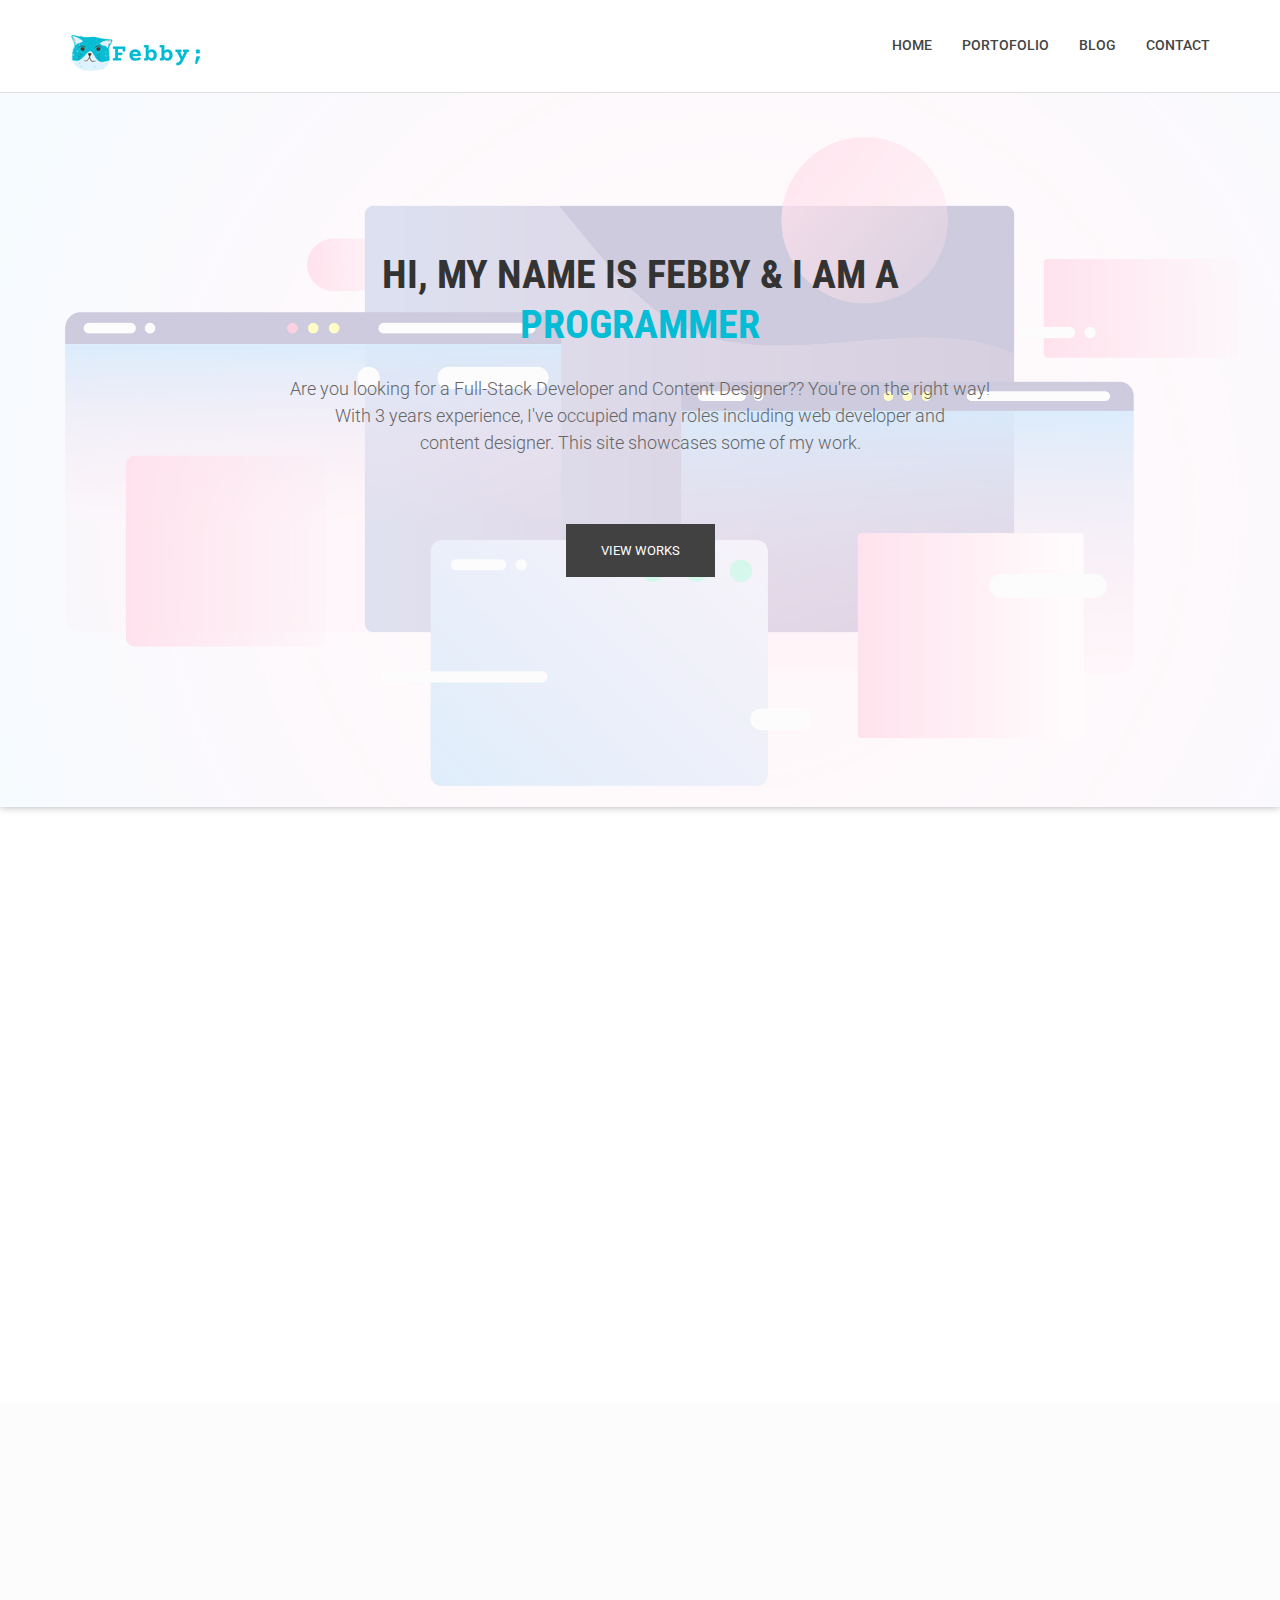
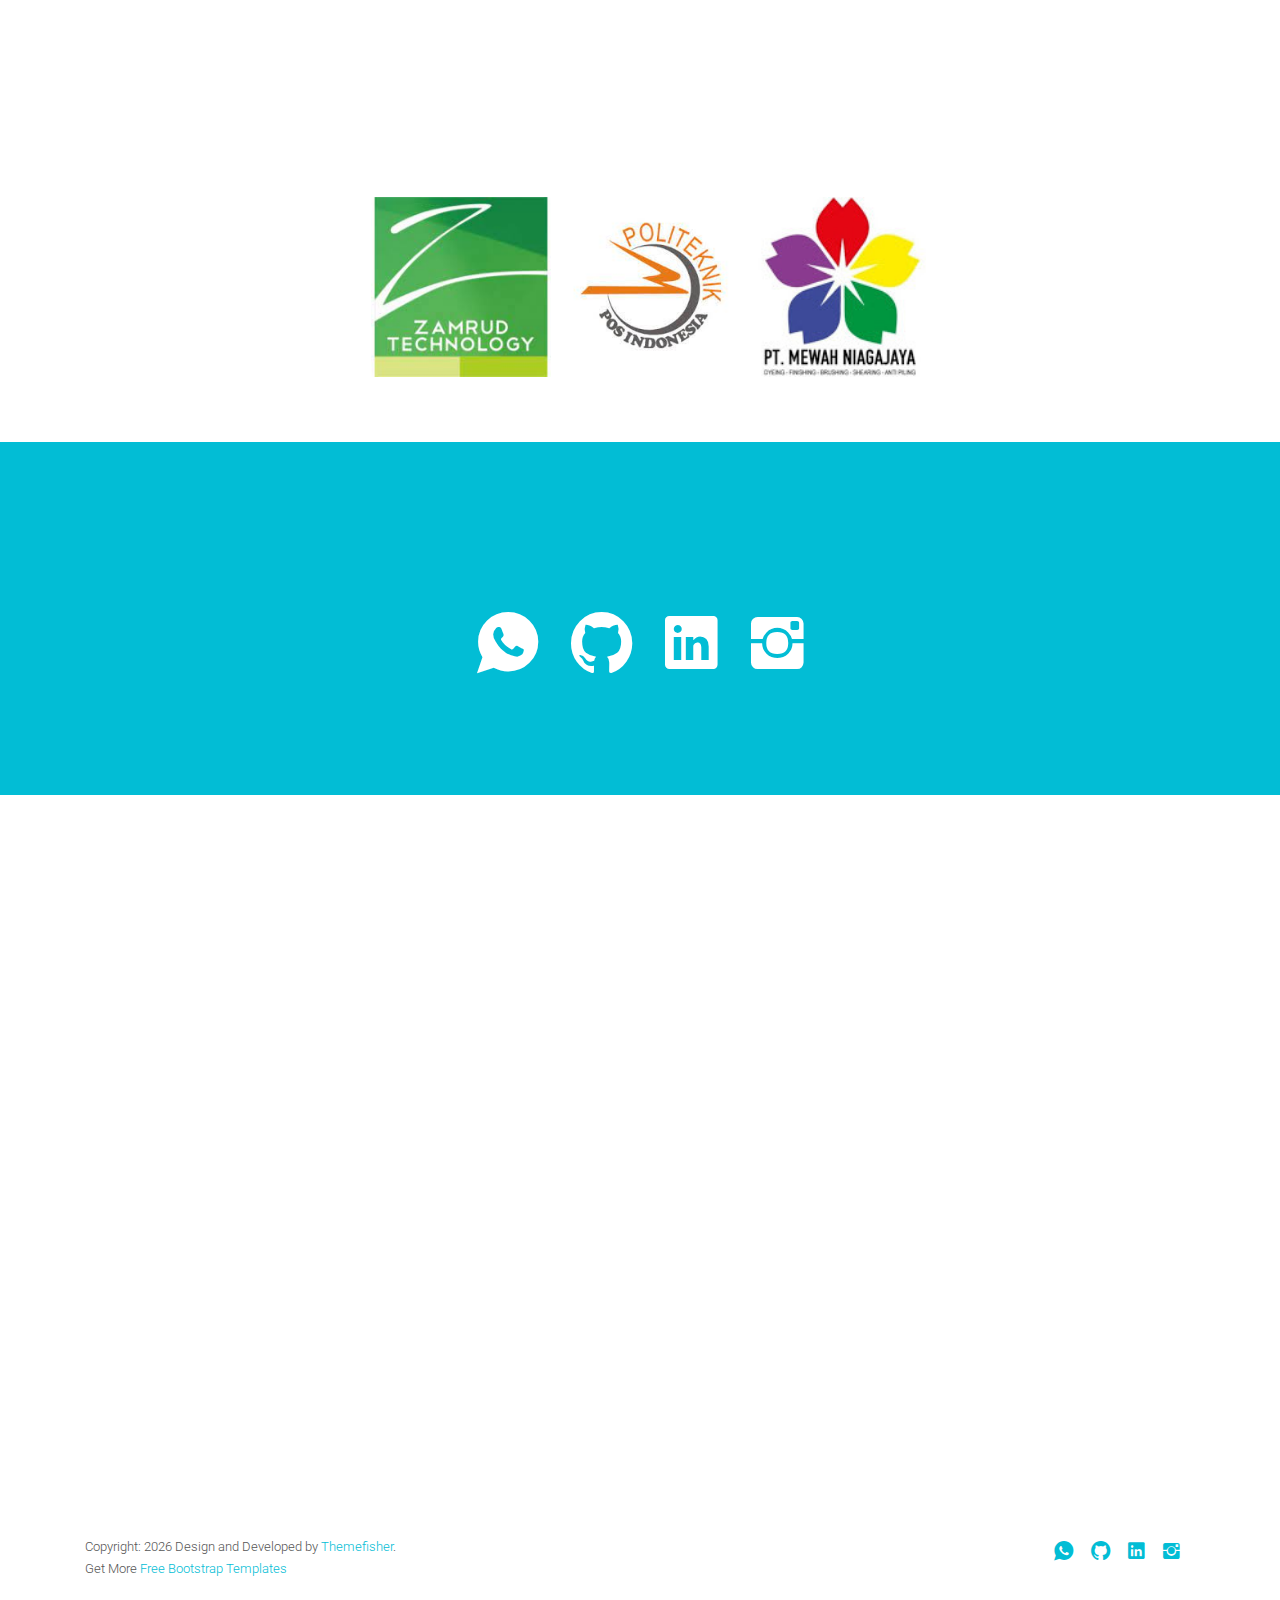
<file: index.html>
<!DOCTYPE html>
<html class="no-js">
    <head>
        <!-- Basic Page Needs
        ================================================== -->
        <meta charset="utf-8">
        <meta http-equiv="Content-Type" content="text/html; charset=utf-8">
        <link rel="icon" href="favicon.png">
        <title>Hello, I am Febby</title>
        <meta name="description" content="">
        <meta name="keywords" content="">
        <meta name="author" content="">
        <!-- Mobile Specific Metas
        ================================================== -->
        <meta name="format-detection" content="telephone=no">
        <meta name="viewport" content="width=device-width, initial-scale=1">

        
        <!-- Template CSS Files
        ================================================== -->
        <!-- Twitter Bootstrs CSS -->
        <link rel="stylesheet" href="plugins/bootstrap/bootstrap.min.css">
        <!-- Ionicons Fonts Css -->
        <link rel="stylesheet" href="plugins/ionicons/ionicons.min.css">
        <!-- animate css -->
        <link rel="stylesheet" href="plugins/animate-css/animate.css">
        <!-- Hero area slider css-->
        <link rel="stylesheet" href="plugins/slider/slider.css">
        <!-- owl craousel css -->
        <link rel="stylesheet" href="plugins/owl-carousel/owl.carousel.css">
        <link rel="stylesheet" href="plugins/owl-carousel/owl.theme.css">
        <!-- Fancybox -->
        <link rel="stylesheet" href="plugins/facncybox/jquery.fancybox.css">
        <!-- template main css file -->
        <link rel="stylesheet" href="css/style.css">
        <link rel="stylesheet" href="css/custom.css">
    </head>
    <body>


        <!--
        ==================================================
        Header Section Start
        ================================================== -->
        <header id="top-bar" class="navbar-fixed-top animated-header">
            <div class="container">
                <div class="navbar-header">
                    <!-- responsive nav button -->
                    <button type="button" class="navbar-toggle" data-toggle="collapse" data-target=".navbar-collapse">
                    <span class="sr-only">Toggle navigation</span>
                    <span class="icon-bar"></span>
                    <span class="icon-bar"></span>
                    <span class="icon-bar"></span>
                    </button>
                    <!-- /responsive nav button -->
                    
                    <!-- logo -->
                    <div class="navbar-brand">
                        <a href="index.html" >
                            <img src="images/logo.png" alt="">
                        </a>
                    </div>
                    <!-- /logo -->
                </div>
                <!-- main menu -->
                <nav class="collapse navbar-collapse navbar-right" role="navigation">
                    <div class="main-menu">
                        <ul class="nav navbar-nav navbar-right">
                            <li>
                                <a href="index.html" >Home</a>
                            </li>
                            <li>
                                <a href="gallery.html">Portofolio</a>
                            </li>
                            <li>
                                <a href="https://ranialmonk.blogspot.com/" target="_blank">Blog</a>
                            </li>
                            <li><a href="#contact-section">Contact</a></li>
                        </ul>
                    </div>
                </nav>
                <!-- /main nav -->
            </div>
        </header>
        

<!--
==================================================
Slider Section Start
================================================== -->
<section id="hero-area" >
<div class="container">
    <div class="row">
        <div class="col-md-12 text-center">
            <div class="block wow fadeInUp" data-wow-delay=".3s">
                <!-- Slider -->
                <section class="cd-intro">
                    <h1 class="wow fadeInUp animated cd-headline slide" data-wow-delay=".4s" >
                    <span>HI, MY NAME IS FEBBY & I AM A</span><br>
                    <span class="cd-words-wrapper">
                        <b class="is-visible">PROGRAMMER</b>
                        <b>DEVELOPER</b>
                        <b>DESIGNER</b>
                    </span>
                    </h1>
                    </section> <!-- cd-intro -->
                    <!-- /.slider -->
                    <h2 class="wow fadeInUp animated" data-wow-delay=".6s" >
                        Are you looking for a Full-Stack Developer and Content Designer?? You're on the right way! 
                        <br>With 3 years experience, I've occupied many roles including web developer and
                        <br> content designer. This site showcases some of my work.
                    </h2>
                    <a class="btn-lines dark light wow fadeInUp animated smooth-scroll btn btn-default btn-green" data-wow-delay=".9s" href="#works" data-section="#works">View Works</a>
                </div>
            </div>
        </div>
    </div>
</section><!--/#main-slider-->

<!--
==================================================
About Section Start
================================================== -->
<section id="about">
    <div class="container">
        <div class="row">
            <div class="col-md-6 col-sm-6">
                <div class="block wow fadeInLeft" data-wow-delay=".3s" data-wow-duration="500ms">
                    <h2>
                    ABOUT ME
                    </h2>
                    <p>
                        Hello, I’m a Full-Stack Developer & Content Designer from Bandung, Indonesia. I hold a Bachelor degree of Informatics Engineering from Politeknik Pos Indonesia.
                    </p>
                    <p>
                        I specialize in PHP, Laravel, MySQL, JS, Firebird, VueJS and Design UI. Have experience in working with large database (Textile Industry).
                    </p>
                    <p>
                        <a  href="images/CV-FebbyNurfitriyani.pdf" target="_blank" class="btn btn-default btn-green" data-wow-delay=".9s">Download My CV</a> 
                    </p>
                </div>
                
            </div>
            <div class="col-md-6 col-sm-6">
                <div class="block wow fadeInRight" data-wow-delay=".3s" data-wow-duration="500ms">
                    <img src="images/about/about.png" alt="">
                </div>
            </div>
        </div>
    </div>
</section> <!-- /#about -->


<!--
==================================================
Portfolio Section Start
================================================== -->
<section id="works" class="works">
    <div class="container">
        <div class="section-heading">
            <h1 class="title wow fadeInDown" data-wow-delay=".3s">Latest Works</h1>
            <p class="wow fadeInDown" data-wow-delay=".5s">
                This is my portofolio.
            </p>
        </div>
        <div class="row">
            <div class="col-sm-4 col-xs-12">
                <figure class="wow fadeInLeft animated portfolio-item" data-wow-duration="500ms" data-wow-delay="0ms">
                    <div class="img-wrapper">
                        <img src="images/portfolio/item-1.png" class="img-responsive" alt="this is a title" >
                        <div class="overlay">
                            <div class="buttons">
                                <a rel="gallery" class="fancybox" href="images/portfolio/item-1.png">Demo</a>
                                <a target="_blank" href="https://if.poltekpos.ac.id/2018/07/call-poseidon-water-dispenser-pintar.html">Details</a>
                            </div>
                        </div>
                    </div>
                    <figcaption>
                    <h4>
                    <a href="https://if.poltekpos.ac.id/2018/07/call-poseidon-water-dispenser-pintar.html">
                        Call Poseidon
                    </a>
                    </h4>
                    <p>
                        IoT Smart Dispenser
                    </p>
                    </figcaption>
                </figure>
            </div>
            <div class="col-sm-4 col-xs-12">
                <figure class="wow fadeInLeft animated" data-wow-duration="500ms" data-wow-delay="300ms">
                    <div class="img-wrapper">
                        <img src="images/portfolio/item-2.png" class="img-responsive" alt="this is a title" >
                        <div class="overlay">
                            <div class="buttons">
                                <a rel="gallery" class="fancybox" href="images/portfolio/item-2.png">Demo</a>
                                <a target="_blank" href="images/portfolio/item-2.png">Details</a>
                            </div>
                        </div>
                    </div>
                    <figcaption>
                    <h4>
                    <a href="#">
                        Dyeing Schedules Apps
                    </a>
                    </h4>
                    <p>
                        Real-time monitoring dyeing processes
                    </p>
                    </figcaption>
                </figure>
            </div>
            <div class="col-sm-4 col-xs-12">
                <figure class="wow fadeInLeft animated" data-wow-duration="500ms" data-wow-delay="300ms">
                    <div class="img-wrapper">
                        <img src="images/portfolio/item-3.png" class="img-responsive" alt="" >
                        <div class="overlay">
                            <div class="buttons">
                                <a rel="gallery" class="fancybox" href="images/portfolio/item-3.png">Demo</a>
                                <a target="_blank" href="http://medical-record.infinityfreeapp.com">Details</a>
                            </div>
                        </div>
                    </div>
                    <figcaption>
                    <h4>
                    <a href="#">
                        Medical Record Apps
                    </a>
                    </h4>
                    <p>
                        Built using Laravel and JS
                    </p>
                    </figcaption>
                </figure>
            </div>
            <div class="col-sm-4 col-xs-12">
                <figure class="wow fadeInLeft animated" data-wow-duration="500ms" data-wow-delay="600ms">
                    <div class="img-wrapper">
                        <img src="images/portfolio/item-4.png" class="img-responsive" alt="" >
                        <div class="overlay">
                            <div class="buttons">
                                <a rel="gallery" class="fancybox" href="images/portfolio/item-4.png">Demo</a>
                                <a target="_blank" href="https://www.instagram.com/pepincemil/">Details</a>
                            </div>
                        </div>
                    </div>
                    <figcaption>
                    <h4>
                    <a href="https://www.instagram.com/pepincemil/">
                        Feed Instagram Concept
                    </a>
                    </h4>
                    <p>
                        Designing instagram feeds and content
                    </p>
                    </figcaption>
                </figure>
            </div>
            <div class="col-sm-4 col-xs-12">
                <figure class="wow fadeInLeft animated" data-wow-duration="500ms" data-wow-delay="900ms">
                    <div class="img-wrapper">
                        <img src="images/portfolio/item-5.png" class="img-responsive" alt="" >
                        <div class="overlay">
                            <div class="buttons">
                                <a rel="gallery" class="fancybox" href="images/portfolio/item-5.png">Demo</a>
                                <a target="_blank" href="https://www.instagram.com/omaaku/">Details</a>
                            </div>
                        </div>
                    </div>
                    <figcaption>
                    <h4>
                    <a href="https://www.instagram.com/omaaku/">
                        Post Design
                    </a>
                    </h4>
                    <p>
                        Make Instagram posts more interesting
                    </p>
                    </figcaption>
                </figure>
            </div>
            <div class="col-sm-4 col-xs-12">
                <figure class="wow fadeInLeft animated" data-wow-duration="500ms" data-wow-delay="1200ms">
                    <div class="img-wrapper">
                        <img src="images/portfolio/item-6.png" class="img-responsive" alt="" >
                        <div class="overlay">
                            <div class="buttons">
                                <a rel="gallery" class="fancybox" href="images/portfolio/item-6.png">Demo</a>
                                <a target="_blank" href="https://ranialmonk.blogspot.com/">Details</a>
                            </div>
                        </div>
                    </div>
                    <figcaption>
                    <h4>
                    <a href="https://ranialmonk.blogspot.com/">
                        My Blog
                    </a>
                    </h4>
                    <p>
                        Personal blog about information technology
                    </p>
                    </figcaption>
                </figure>
            </div>
        </div>
    </div>
</section> <!-- #works -->
<!--
==================================================
Portfolio Section Start
================================================== -->
<section id="feature">
    <div class="container">
        <div class="section-heading">
            <h1 class="title wow fadeInDown" data-wow-delay=".3s">Offer From Me</h1>
            <p class="wow fadeInDown" data-wow-delay=".5s">
                I make some offers when you work with me
            </p>
        </div>
        <div class="row">
            <div class="col-md-4 col-lg-4 col-xs-12">
                <div class="media wow fadeInUp animated" data-wow-duration="500ms" data-wow-delay="300ms">
                    <div class="media-left">
                        <div class="icon">
                            <i class="ion-ios-home-outline"></i>
                        </div>
                    </div>
                    <div class="media-body">
                        <h4 class="media-heading">Branding</h4>
                        <p>Build a brand by utilizing SEO techniques</p>
                    </div>
                </div>
            </div>
            <div class="col-md-4 col-lg-4 col-xs-12">
                <div class="media wow fadeInDown animated" data-wow-duration="500ms" data-wow-delay="600ms">
                    <div class="media-left">
                        <div class="icon">
                            <i class="ion-ios-book-outline"></i>
                        </div>
                    </div>
                    <div class="media-body">
                        <h4 class="media-heading">Well documented.</h4>
                        <p>Help you understand the project</p>
                    </div>
                </div>
            </div>
            <div class="col-md-4 col-lg-4 col-xs-12">
                <div class="media wow fadeInDown animated" data-wow-duration="500ms" data-wow-delay="900ms">
                    <div class="media-left">
                        <div class="icon">
                            <i class="ion-ios-flask-outline"></i>
                        </div>
                    </div>
                    <div class="media-body">
                        <h4 class="media-heading">Design</h4>
                        <p>I will help you make a design according to what you want</p>
                    </div>
                </div>
            </div>
            <div class="col-md-4 col-lg-4 col-xs-12">
                <div class="media wow fadeInDown animated" data-wow-duration="500ms" data-wow-delay="1200ms">
                    <div class="media-left">
                        <div class="icon">
                            <i class="ion-ios-checkmark-outline"></i>
                        </div>
                    </div>
                    <div class="media-body">
                        <h4 class="media-heading">Free updates</h4>
                        <p>You are free to update after approval</p>
                    </div>
                </div>
            </div>
            <div class="col-md-4 col-lg-4 col-xs-12">
                <div class="media wow fadeInDown animated" data-wow-duration="500ms" data-wow-delay="1500ms">
                    <div class="media-left">
                        <div class="icon">
                            <i class="ion-ios-chatbubble-outline"></i>
                        </div>
                    </div>
                    <div class="media-body">
                        <h4 class="media-heading">Solid Support</h4>
                        <p>I will try to communicate well</p>
                    </div>
                </div>
            </div>
            <div class="col-md-4 col-lg-4 col-xs-12">
                <div class="media wow fadeInDown animated" data-wow-duration="500ms" data-wow-delay="1800ms">
                    <div class="media-left">
                        <div class="icon">
                            <i class="ion-ios-lightbulb-outline"></i>
                        </div>
                    </div>
                    <div class="media-body">
                        <h4 class="media-heading">Development</h4>
                        <p>Help you develop the project by requests</p>
                    </div>
                </div>
            </div>
        </div>
    </div>
</section> <!-- /#feature -->

<section id="clients">
    <div class="container">
        <div class="row">
            <div class="col-md-12">
                
                <h2 class="subtitle text-center wow fadeInUp animated" data-wow-duration="500ms" data-wow-delay=".3s">Client</h2>
                <p class="subtitle-des text-center wow fadeInUp animated" data-wow-duration="500ms" data-wow-delay=".5s">My Happy Client</p>
                <div id="clients-logo" class="owl-carousel">
                    <div>
                        <img src="images/clients/zamrud.jpeg" alt="">
                    </div>
                    <div>
                        <img src="images/clients/polpos.jpeg" alt="">
                    </div>
                    <div>
                        <img src="images/clients/mewah.jpg" alt="">
                    </div>
                </div>
            </div>
        </div>
    </div>
</section>
            <!--
            ==================================================
            Call To Action Section Start
            ================================================== -->
            <section id="call-to-action">
                <div class="container">
                    <div class="row">
                        <div class="col-md-12">
                            <div class="block">
                                <h2 class="title wow fadeInDown" data-wow-delay=".3s" data-wow-duration="500ms">Follow Me</h1>
                                <p class="wow fadeInDown" data-wow-delay=".5s" data-wow-duration="500ms">
                                <div>
                                     <a href="https://wa.me/62895375066317" target="_blank" class="Whatsapp">
                                        <i class="ion-social-whatsapp"></i>
                                    </a>
                                    <a href="https://github.com/febbynf" target="_blank" class="Github">
                                        <i class="ion-social-github"></i>
                                    </a>
                                    <a href="https://www.linkedin.com/in/febby-nurfitriyani-4a2709118/" target="_blank" class="Linkedin">
                                        <i class="ion-social-linkedin"></i>
                                    </a>
                                    <a href="https://www.instagram.com/fbbynftryn/" target="_blank" class="Instagram">
                                        <i class="ion-social-instagram"></i>
                                    </a> 
                                </div>                                 
                                    
                                </p>
                            </div>
                        </div>
                        
                    </div>
                </div>
            </section>

              <!--
            ==================================================
            Contact Section Start
            ================================================== -->
            <section id="contact-section">
                    <div class="container">
                        <div class="row">
                            <div class="col-md-6">
                                <div class="block">
                                    <h2 class="subtitle wow fadeInDown" data-wow-duration="500ms" data-wow-delay=".3s">Contact With Me</h2>
                                    <p class="subtitle-des wow fadeInDown" data-wow-duration="500ms" data-wow-delay=".5s">
                                        Whether you have a question about features, project, pricing, need a demo or anything else 
                                        Fill out our contact form. I am ready to answer all your question.
                                    </p>
                                    <div class="contact-form">
                                        <form id="contact-form" method="#" action="#" role="form">
                                
                                            <div class="form-group wow fadeInDown" data-wow-duration="500ms" data-wow-delay=".6s">
                                                <input type="text" placeholder="Your Name" class="form-control" name="name" id="name">
                                            </div>
                                            
                                            <div class="form-group wow fadeInDown" data-wow-duration="500ms" data-wow-delay=".8s">
                                                <input type="email" placeholder="Your Email" class="form-control" name="email" id="email" >
                                            </div>
                                            
                                            <div class="form-group wow fadeInDown" data-wow-duration="500ms" data-wow-delay="1s">
                                                <input type="text" placeholder="Subject" class="form-control" name="subject" id="subject">
                                            </div>
                                            
                                            <div class="form-group wow fadeInDown" data-wow-duration="500ms" data-wow-delay="1.2s">
                                                <textarea rows="6" placeholder="Message" class="form-control" name="message" id="message"></textarea>    
                                            </div>
                                            
                                            <div id="success" class="success">
                                                Thank you. The Mailman is on His Way :)
                                            </div>
                                            
                                            <div id="error" class="error">
                                                Sorry, don't know what happened. Try later :(
                                            </div>
                                            
                                            <div id="submit" class="wow fadeInDown" data-wow-duration="500ms" data-wow-delay="1.4s">
                                                <input type="submit" id="contact-submit" class="btn btn-default btn-send" value="Send Message">
                                            </div>                      
                                        </form>
                                    </div>
                                </div>
                            </div>
                            <div class="col-md-6">
                                 <div class="map-area">
                                    <h2 class="subtitle  wow fadeInDown" data-wow-duration="500ms" data-wow-delay=".3s">Find Me</h2>
                                    <p class="subtitle-des wow fadeInDown" data-wow-duration="500ms" data-wow-delay=".5s">
                                     
                                        
                                    </p>
                                    <div class="map">
                                        <iframe src="https://www.google.com/maps/embed?pb=!1m18!1m12!1m3!1d3960.881146169974!2d107.53986465081975!3d-6.904813694986313!2m3!1f0!2f0!3f0!3m2!1i1024!2i768!4f13.1!3m3!1m2!1s0x2e68e5bbb11df823%3A0x78feb473b1430f84!2sMewah%20Niagajaya.%20PT!5e0!3m2!1sen!2sid!4v1633155468015!5m2!1sen!2sid" width="600" height="450" style="border:0;" allowfullscreen="" loading="lazy"></iframe>
                                        
                                    </div>
                                </div>
                            </div>
                        </div>
                    </div>
                </section> 

            <!--
            ==================================================
            Footer Section Start
            ================================================== -->
            <footer id="footer">
                <div class="container">
                    <div class="col-md-8">
                        <p class="copyright">Copyright: <span><script>document.write(new Date().getFullYear())</script></span> Design and Developed by <a href="http://www.Themefisher.com" target="_blank">Themefisher</a>. <br> 
                            Get More 
                            <a href="https://themefisher.com/free-bootstrap-templates/" target="_blank">
                                Free Bootstrap Templates
                            </a>
                        </p>
                    </div>
                    <div class="col-md-4">
                        <!-- Social Media -->
                        <ul class="social">
                            <li>
                                <a href="https://wa.me/62895375066317" target="_blank" class="Whatsapp">
                                    <i class="ion-social-whatsapp"></i>
                                </a>
                            </li>
                            <li>
                                <a href="https://github.com/febbynf" target="_blank" class="Github">
                                    <i class="ion-social-github"></i>
                                </a>
                            </li>
                            <li>
                                <a href="https://www.linkedin.com/in/febby-nurfitriyani-4a2709118/" target="_blank" class="Linkedin">
                                    <i class="ion-social-linkedin"></i>
                                </a>
                            </li>
                            <li>
                                <a href="https://www.instagram.com/fbbynftryn/" target="_blank" class="Instagram">
                                    <i class="ion-social-instagram"></i>
                                </a>
                            </li>
                        </ul>
                    </div>
                </div>
            </footer> <!-- /#footer -->

	<!-- Template Javascript Files
	================================================== -->
	<!-- jquery -->
	<script src="plugins/jQurey/jquery.min.js"></script>
	<!-- Form Validation -->
    <script src="plugins/form-validation/jquery.form.js"></script> 
    <script src="plugins/form-validation/jquery.validate.min.js"></script>
	<!-- owl carouserl js -->
	<script src="plugins/owl-carousel/owl.carousel.min.js"></script>
	<!-- bootstrap js -->
	<script src="plugins/bootstrap/bootstrap.min.js"></script>
	<!-- wow js -->
	<script src="plugins/wow-js/wow.min.js"></script>
	<!-- slider js -->
	<script src="plugins/slider/slider.js"></script>
	<!-- Fancybox -->
	<script src="plugins/facncybox/jquery.fancybox.js"></script>
	<!-- template main js -->
	<script src="js/main.js"></script>
 	</body>
</html>
</file>
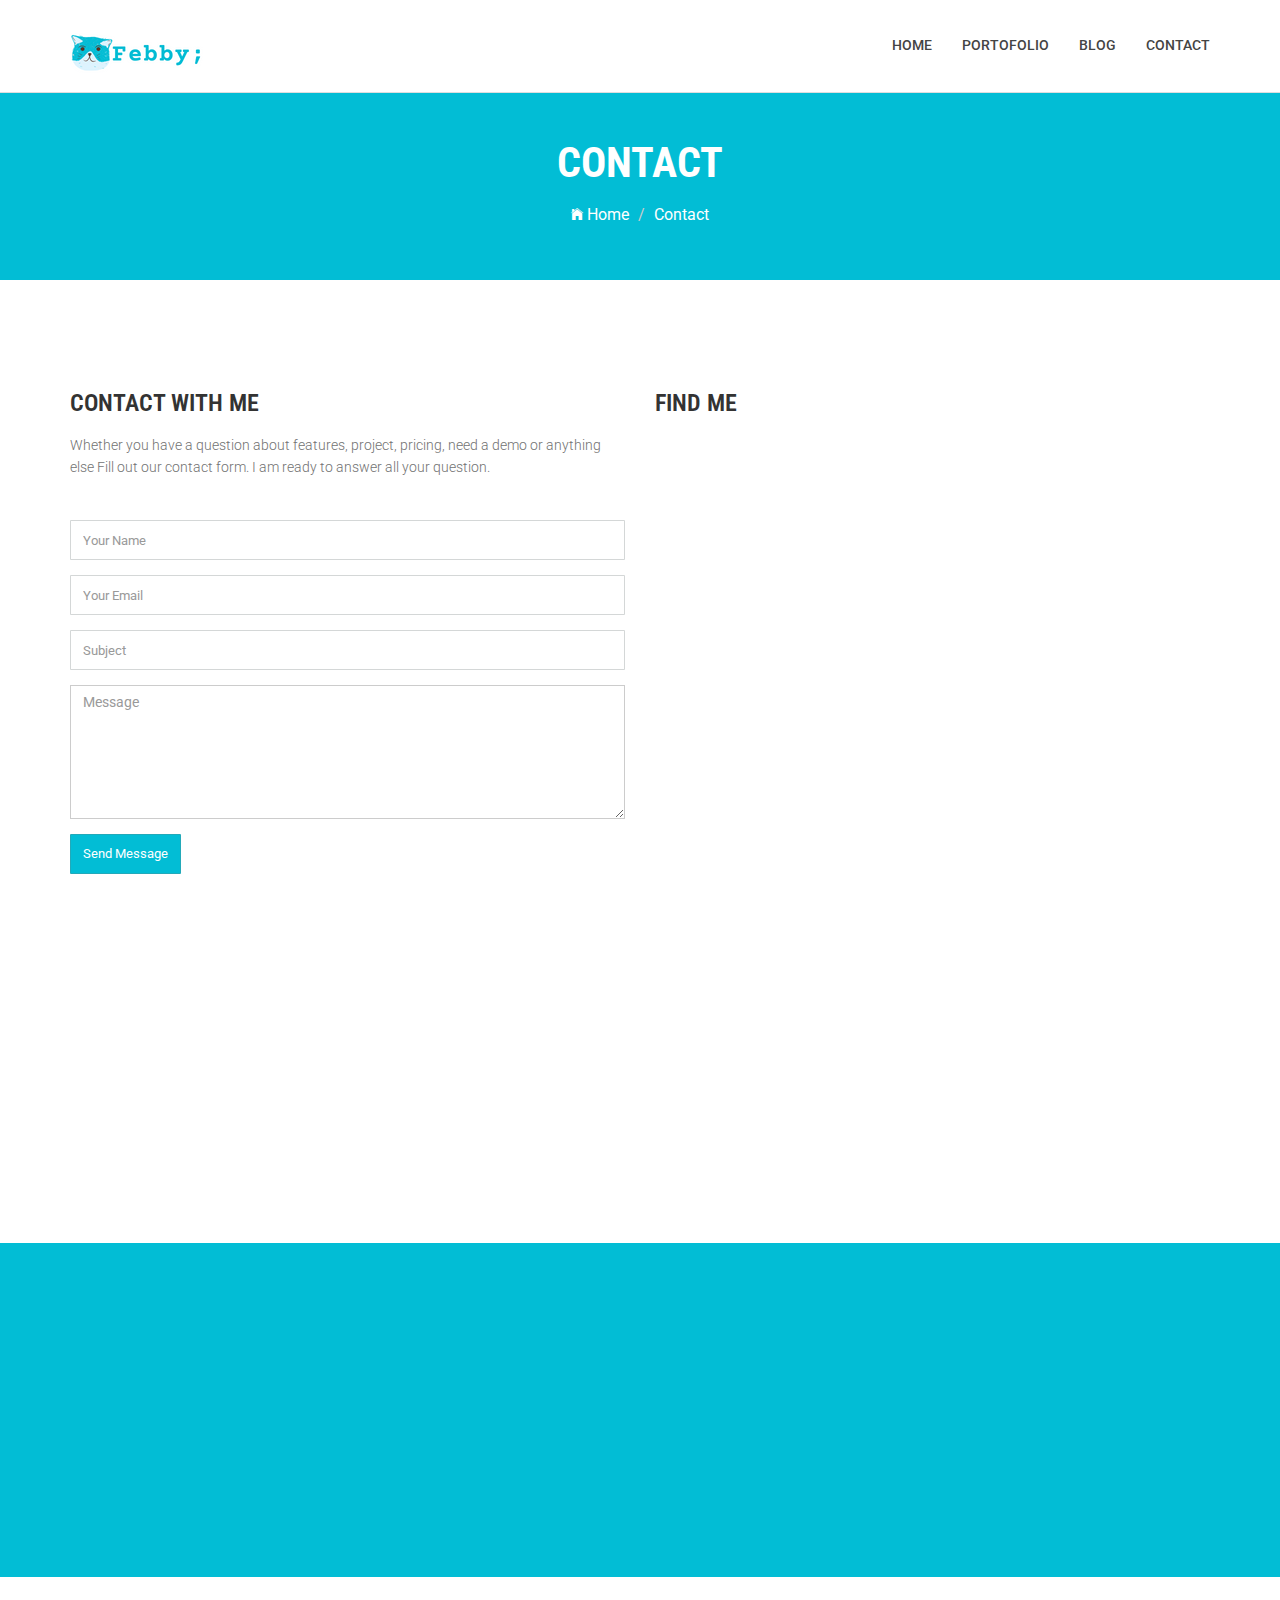
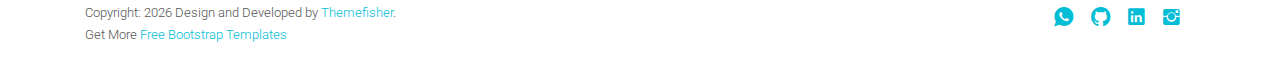
<file: contact.html>
<!DOCTYPE html>
<html class="no-js">
    <head>
        <!-- Basic Page Needs
        ================================================== -->
        <meta charset="utf-8">
        <meta http-equiv="Content-Type" content="text/html; charset=utf-8">
        <link rel="icon" href="favicon.png">
        <title>Hello, I am Febby</title>
        <meta name="description" content="">
        <meta name="keywords" content="">
        <meta name="author" content="">
        <!-- Mobile Specific Metas
        ================================================== -->
        <meta name="format-detection" content="telephone=no">
        <meta name="viewport" content="width=device-width, initial-scale=1">

        
        <!-- Template CSS Files
        ================================================== -->
        <!-- Twitter Bootstrs CSS -->
        <link rel="stylesheet" href="plugins/bootstrap/bootstrap.min.css">
        <!-- Ionicons Fonts Css -->
        <link rel="stylesheet" href="plugins/ionicons/ionicons.min.css">
        <!-- animate css -->
        <link rel="stylesheet" href="plugins/animate-css/animate.css">
        <!-- Hero area slider css-->
        <link rel="stylesheet" href="plugins/slider/slider.css">
        <!-- owl craousel css -->
        <link rel="stylesheet" href="plugins/owl-carousel/owl.carousel.css">
        <link rel="stylesheet" href="plugins/owl-carousel/owl.theme.css">
        <!-- Fancybox -->
        <link rel="stylesheet" href="plugins/facncybox/jquery.fancybox.css">
        <!-- template main css file -->
        <link rel="stylesheet" href="css/style.css">
    </head>
    <body>


        <!--
        ==================================================
        Header Section Start
        ================================================== -->
        <header id="top-bar" class="navbar-fixed-top animated-header">
            <div class="container">
                <div class="navbar-header">
                    <!-- responsive nav button -->
                    <button type="button" class="navbar-toggle" data-toggle="collapse" data-target=".navbar-collapse">
                    <span class="sr-only">Toggle navigation</span>
                    <span class="icon-bar"></span>
                    <span class="icon-bar"></span>
                    <span class="icon-bar"></span>
                    </button>
                    <!-- /responsive nav button -->
                    
                    <!-- logo -->
                    <div class="navbar-brand">
                        <a href="index.html" >
                            <img src="images/logo.png" alt="">
                        </a>
                    </div>
                    <!-- /logo -->
                </div>
                <!-- main menu -->
                <nav class="collapse navbar-collapse navbar-right" role="navigation">
                    <div class="main-menu">
                        <ul class="nav navbar-nav navbar-right">
                            <li>
                                <a href="index.html" >Home</a>
                            </li>
                            <li>
                                <a href="gallery.html">Portofolio</a>
                            </li>
                            <li>
                                <a href="https://ranialmonk.blogspot.com/" target="_blank">Blog</a>
                            </li>
                            <li><a href="contact.html">Contact</a></li>
                        </ul>
                    </div>
                </nav>
                <!-- /main nav -->
            </div>
        </header>
        

        <!-- 
        ================================================== 
            Global Page Section Start
        ================================================== -->
        <section class="global-page-header">
            <div class="container">
                <div class="row">
                    <div class="col-md-12">
                        <div class="block">
                            <h2>Contact</h2>
                            <ol class="breadcrumb">
                                <li>
                                    <a href="index.html">
                                        <i class="ion-ios-home"></i>
                                        Home
                                    </a>
                                </li>
                                <li class="active">Contact</li>
                            </ol>
                        </div>
                    </div>
                </div>
            </div>
        </section>


<!-- 
================================================== 
    Contact Section Start
================================================== -->
<section id="contact-section">
    <div class="container">
        <div class="row">
            <div class="col-md-6">
                <div class="block">
                    <h2 class="subtitle wow fadeInDown" data-wow-duration="500ms" data-wow-delay=".3s">Contact With Me</h2>
                    <p class="subtitle-des wow fadeInDown" data-wow-duration="500ms" data-wow-delay=".5s">
                        Whether you have a question about features, project, pricing, need a demo or anything else 
                        Fill out our contact form. I am ready to answer all your question.
                    </p>
                    <div class="contact-form">
                        <form id="contact-form" method="#" action="#" role="form">
                
                            <div class="form-group wow fadeInDown" data-wow-duration="500ms" data-wow-delay=".6s">
                                <input type="text" placeholder="Your Name" class="form-control" name="name" id="name">
                            </div>
                            
                            <div class="form-group wow fadeInDown" data-wow-duration="500ms" data-wow-delay=".8s">
                                <input type="email" placeholder="Your Email" class="form-control" name="email" id="email" >
                            </div>
                            
                            <div class="form-group wow fadeInDown" data-wow-duration="500ms" data-wow-delay="1s">
                                <input type="text" placeholder="Subject" class="form-control" name="subject" id="subject">
                            </div>
                            
                            <div class="form-group wow fadeInDown" data-wow-duration="500ms" data-wow-delay="1.2s">
                                <textarea rows="6" placeholder="Message" class="form-control" name="message" id="message"></textarea>    
                            </div>
                            
                            <div id="success" class="success">
                                Thank you. The Mailman is on His Way :)
                            </div>
                            
                            <div id="error" class="error">
                                Sorry, don't know what happened. Try later :(
                            </div>
                            
                            <div id="submit" class="wow fadeInDown" data-wow-duration="500ms" data-wow-delay="1.4s">
                                <input type="submit" id="contact-submit" class="btn btn-default btn-send" value="Send Message">
                            </div>                      
                        </form>
                    </div>
                </div>
            </div>
            <div class="col-md-6">
                 <div class="map-area">
                    <h2 class="subtitle  wow fadeInDown" data-wow-duration="500ms" data-wow-delay=".3s">Find Me</h2>
                    <p class="subtitle-des wow fadeInDown" data-wow-duration="500ms" data-wow-delay=".5s">
                     
                        
                    </p>
                    <div class="map">
                        <iframe src="https://www.google.com/maps/embed?pb=!1m18!1m12!1m3!1d3960.881146169974!2d107.53986465081975!3d-6.904813694986313!2m3!1f0!2f0!3f0!3m2!1i1024!2i768!4f13.1!3m3!1m2!1s0x2e68e5bbb11df823%3A0x78feb473b1430f84!2sMewah%20Niagajaya.%20PT!5e0!3m2!1sen!2sid!4v1633155468015!5m2!1sen!2sid" width="600" height="450" style="border:0;" allowfullscreen="" loading="lazy"></iframe>
                        
                    </div>
                </div>
            </div>
        </div>
        <div class="row address-details">
            <div class="col-md-4">
                <div class="address wow fadeInLeft" data-wow-duration="500ms" data-wow-delay=".3s">
                    <i class="ion-ios-location-outline"></i>
                    <p>Jl Joyodikromo Cimahi Selatan,40533</p>
                </div>
            </div>
         
            <div class="col-md-4">
                <div class="email wow fadeInLeft" data-wow-duration="500ms" data-wow-delay=".7s">
                    <i class="ion-ios-email-outline"></i>
                    <p>febbynurfitriyani1208@gmail.com</p>
                </div>
            </div>
            <div class="col-md-4">
                <div class="phone wow fadeInLeft" data-wow-duration="500ms" data-wow-delay=".9s">
                    <i class="ion-ios-telephone-outline"></i>
                    <p>+62 895 375 066 317</p>
                </div>
            </div>
        </div>
    </div>
</section>  




            <!--
            ==================================================
            Call To Action Section Start
            ================================================== -->
            <section id="call-to-action">
                <div class="container">
                    <div class="row">
                        <div class="col-md-12">
                            <div class="block">
                                <h2 class="title wow fadeInDown" data-wow-delay=".3s" data-wow-duration="500ms">SO WHAT YOU THINK ?</h1>
                                <p class="wow fadeInDown" data-wow-delay=".5s" data-wow-duration="500ms">Whether you have a question about features, project, pricing, need a demo or anything else 
                                        Fill out our contact form. I am ready to answer all your question.  </p>
                                <a href="contact.html" class="btn btn-default btn-contact wow fadeInDown" data-wow-delay=".7s" data-wow-duration="500ms">Contact With Me</a>
                            </div>
                        </div>
                        
                    </div>  
                </div>
            </section>

            <!--
            ==================================================
            Footer Section Start
            ================================================== -->
            <footer id="footer">
                <div class="container">
                    <div class="col-md-8">
                        <p class="copyright">Copyright: <span><script>document.write(new Date().getFullYear())</script></span> Design and Developed by <a href="http://www.Themefisher.com" target="_blank">Themefisher</a>. <br> 
                            Get More 
                            <a href="https://themefisher.com/free-bootstrap-templates/" target="_blank">
                                Free Bootstrap Templates
                            </a>
                        </p>
                    </div>
                    <div class="col-md-4">
                        <!-- Social Media -->
                        <ul class="social">
                            <li>
                                <a href="https://wa.me/62895375066317" target="_blank" class="Whatsapp">
                                    <i class="ion-social-whatsapp"></i>
                                </a>
                            </li>
                            <li>
                                <a href="https://github.com/febbynf" target="_blank" class="Github">
                                    <i class="ion-social-github"></i>
                                </a>
                            </li>
                            <li>
                                <a href="https://www.linkedin.com/in/febby-nurfitriyani-4a2709118/" target="_blank" class="Linkedin">
                                    <i class="ion-social-linkedin"></i>
                                </a>
                            </li>
                            <li>
                                <a href="https://www.instagram.com/fbbynftryn/" target="_blank" class="Instagram">
                                    <i class="ion-social-instagram"></i>
                                </a>
                            </li>
                        </ul>
                    </div>
                </div>
            </footer> <!-- /#footer -->

	<!-- Template Javascript Files
	================================================== -->
	<!-- jquery -->
	<script src="plugins/jQurey/jquery.min.js"></script>
	<!-- Form Validation -->
    <script src="plugins/form-validation/jquery.form.js"></script> 
    <script src="plugins/form-validation/jquery.validate.min.js"></script>
	<!-- owl carouserl js -->
	<script src="plugins/owl-carousel/owl.carousel.min.js"></script>
	<!-- bootstrap js -->
	<script src="plugins/bootstrap/bootstrap.min.js"></script>
	<!-- wow js -->
	<script src="plugins/wow-js/wow.min.js"></script>
	<!-- slider js -->
	<script src="plugins/slider/slider.js"></script>
	<!-- Fancybox -->
	<script src="plugins/facncybox/jquery.fancybox.js"></script>
	<!-- template main js -->
	<script src="js/main.js"></script>
 	</body>
</html>
</file>
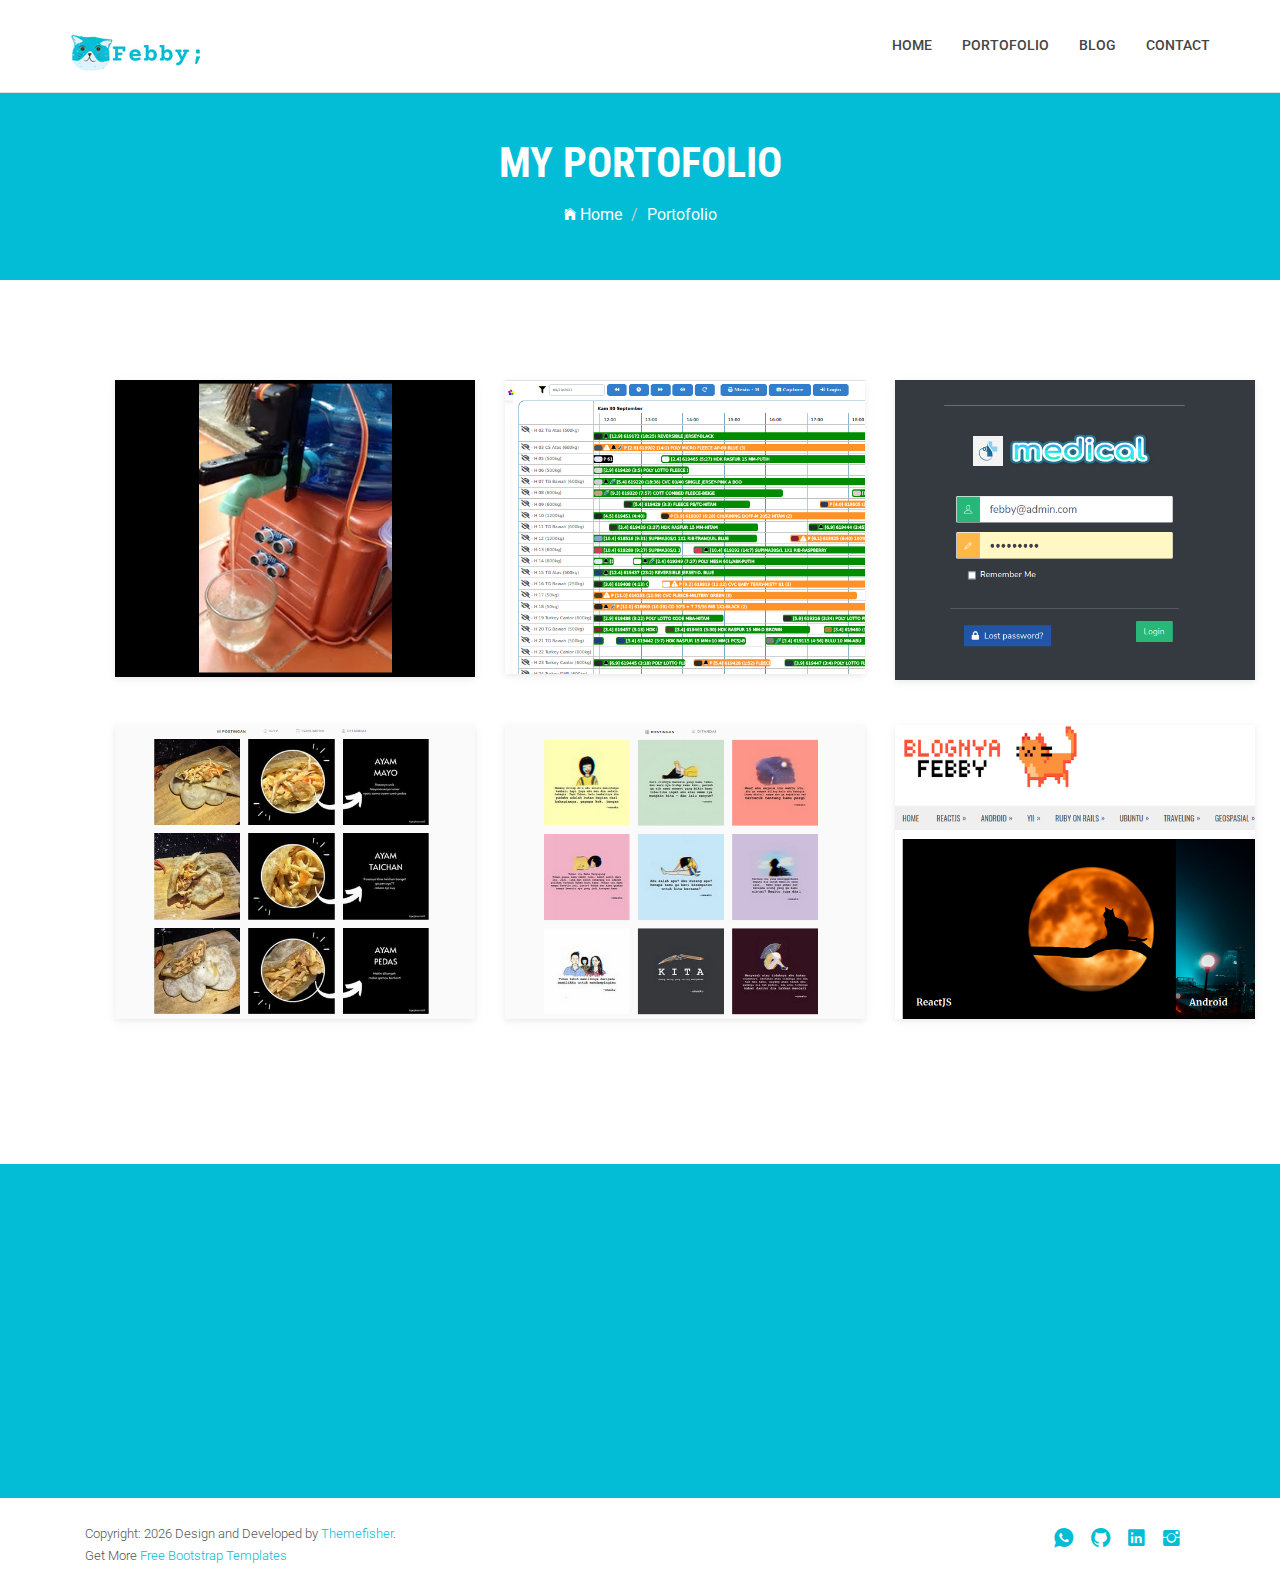
<file: gallery.html>
<!DOCTYPE html>
<html class="no-js">
    <head>
        <!-- Basic Page Needs
        ================================================== -->
        <meta charset="utf-8">
        <meta http-equiv="Content-Type" content="text/html; charset=utf-8">
        <link rel="icon" href="favicon.png">
        <title>Hello, I am Febby</title>
        <meta name="description" content="">
        <meta name="keywords" content="">
        <meta name="author" content="">
        <!-- Mobile Specific Metas
        ================================================== -->
        <meta name="format-detection" content="telephone=no">
        <meta name="viewport" content="width=device-width, initial-scale=1">

        
        <!-- Template CSS Files
        ================================================== -->
        <!-- Twitter Bootstrs CSS -->
        <link rel="stylesheet" href="plugins/bootstrap/bootstrap.min.css">
        <!-- Ionicons Fonts Css -->
        <link rel="stylesheet" href="plugins/ionicons/ionicons.min.css">
        <!-- animate css -->
        <link rel="stylesheet" href="plugins/animate-css/animate.css">
        <!-- Hero area slider css-->
        <link rel="stylesheet" href="plugins/slider/slider.css">
        <!-- owl craousel css -->
        <link rel="stylesheet" href="plugins/owl-carousel/owl.carousel.css">
        <link rel="stylesheet" href="plugins/owl-carousel/owl.theme.css">
        <!-- Fancybox -->
        <link rel="stylesheet" href="plugins/facncybox/jquery.fancybox.css">
        <!-- template main css file -->
        <link rel="stylesheet" href="css/style.css">
    </head>
    <body>


        <!--
        ==================================================
        Header Section Start
        ================================================== -->
        <header id="top-bar" class="navbar-fixed-top animated-header">
            <div class="container">
                <div class="navbar-header">
                    <!-- responsive nav button -->
                    <button type="button" class="navbar-toggle" data-toggle="collapse" data-target=".navbar-collapse">
                    <span class="sr-only">Toggle navigation</span>
                    <span class="icon-bar"></span>
                    <span class="icon-bar"></span>
                    <span class="icon-bar"></span>
                    </button>
                    <!-- /responsive nav button -->
                    
                    <!-- logo -->
                    <div class="navbar-brand">
                        <a href="index.html" >
                            <img src="images/logo.png" alt="">
                        </a>
                    </div>
                    <!-- /logo -->
                </div>
                <!-- main menu -->
                <nav class="collapse navbar-collapse navbar-right" role="navigation">
                    <div class="main-menu">
                        <ul class="nav navbar-nav navbar-right">
                            <li>
                                <a href="index.html" >Home</a>
                            </li>
                            <li>
                                <a href="gallery.html">Portofolio</a>
                            </li>
                            <li>
                                <a href="https://ranialmonk.blogspot.com/" target="_blank">Blog</a>
                            </li>
                            <li><a href="contact.html">Contact</a></li>
                        </ul>
                    </div>
                </nav>
                <!-- /main nav -->
            </div>
        </header>
        

        <!-- 
        ================================================== 
            Global Page Section Start
        ================================================== -->
        <section class="global-page-header">
            <div class="container">
                <div class="row">
                    <div class="col-md-12">
                        <div class="block">
                            <h2>My Portofolio</h2>
                            <ol class="breadcrumb">
                                <li>
                                    <a href="index.html">
                                        <i class="ion-ios-home"></i>
                                        Home
                                    </a>
                                </li>
                                <li class="active">Portofolio</li>
                            </ol>
                        </div>
                    </div>
                </div>
            </div>
        </section>


<!--=============================
=            Gallery            =
==============================-->
<section id="gallery" class="gallery">
    <div class="container">
        <div class="row">
            <div class="col-sm-4 col-xs-12">
                <figure class="wow fadeInLeft animated portfolio-item animated" data-wow-duration="500ms" data-wow-delay="0ms" style="visibility: visible; animation-duration: 300ms; -webkit-animation-duration: 300ms; animation-delay: 0ms; -webkit-animation-delay: 0ms; animation-name: fadeInLeft; -webkit-animation-name: fadeInLeft;">
                    <div class="img-wrapper">
                        <img src="images/portfolio/item-1.png" class="img-responsive" alt="this is a title">
                        <div class="overlay">
                            <div class="buttons">
                                <a rel="gallery" class="fancybox" href="images/portfolio/item-1.png">Demo</a>
                            </div>
                        </div>
                    </div>
                </figure>
            </div>
            <div class="col-sm-4 col-xs-12">
                <figure class="wow fadeInLeft animated animated" data-wow-duration="500ms" data-wow-delay="300ms" style="visibility: visible; animation-duration: 300ms; -webkit-animation-duration: 300ms; animation-delay: 300ms; -webkit-animation-delay: 300ms; animation-name: fadeInLeft; -webkit-animation-name: fadeInLeft;">
                    <div class="img-wrapper">
                        <img src="images/portfolio/item-2.png" class="img-responsive" alt="this is a title">
                        <div class="overlay">
                            <div class="buttons">
                                <a rel="gallery" class="fancybox" href="images/portfolio/item-2.png">Demo</a>
                            </div>
                        </div>
                    </div>
                </figure>
            </div>
            <div class="col-sm-4 col-xs-12">
                <figure class="wow fadeInLeft animated animated" data-wow-duration="500ms" data-wow-delay="500ms" style="visibility: visible; animation-duration: 300ms; -webkit-animation-duration: 300ms; animation-delay: 300ms; -webkit-animation-delay: 300ms; animation-name: fadeInLeft; -webkit-animation-name: fadeInLeft;">
                    <div class="img-wrapper">
                        <img src="images/portfolio/item-3.png" class="img-responsive" alt="">
                        <div class="overlay">
                            <div class="buttons">
                                <a rel="gallery" class="fancybox" href="images/portfolio/item-3.png">Demo</a>
                            </div>
                        </div>
                    </div>
                </figure>
            </div>
            <div class="col-sm-4 col-xs-12">
                <figure class="wow fadeInLeft animated" data-wow-duration="500ms" data-wow-delay="700ms" style="visibility: hidden; animation-duration: 300ms; -webkit-animation-duration: 300ms; animation-delay: 600ms; -webkit-animation-delay: 600ms; animation-name: none; -webkit-animation-name: none;">
                    <div class="img-wrapper">
                        <img src="images/portfolio/item-4.png" class="img-responsive" alt="">
                        <div class="overlay">
                            <div class="buttons">
                                <a rel="gallery" class="fancybox" href="images/portfolio/item-4.png">Demo</a>
                            </div>
                        </div>
                    </div>
                </figure>
            </div>
            <div class="col-sm-4 col-xs-12">
                <figure class="wow fadeInLeft animated" data-wow-duration="500ms" data-wow-delay="900ms" style="visibility: hidden; animation-duration: 300ms; -webkit-animation-duration: 300ms; animation-delay: 900ms; -webkit-animation-delay: 900ms; animation-name: none; -webkit-animation-name: none;">
                    <div class="img-wrapper">
                        <img src="images/portfolio/item-5.png" class="img-responsive" alt="">
                        <div class="overlay">
                            <div class="buttons">
                                <a rel="gallery" class="fancybox" href="images/portfolio/item-5.png">Demo</a>
                            </div>
                        </div>
                    </div>
                </figure>
            </div>
            <div class="col-sm-4 col-xs-12">
                <figure class="wow fadeInLeft animated" data-wow-duration="500ms" data-wow-delay="1100ms" style="visibility: hidden; animation-duration: 300ms; -webkit-animation-duration: 300ms; animation-delay: 1200ms; -webkit-animation-delay: 1200ms; animation-name: none; -webkit-animation-name: none;">
                    <div class="img-wrapper">
                        <img src="images/portfolio/item-6.png" class="img-responsive" alt="">
                        <div class="overlay">
                            <div class="buttons">
                                <a rel="gallery" class="fancybox" href="images/portfolio/item-6.png">Demo</a>
                            </div>
                        </div>
                    </div>
                </figure>
            </div>
        </div>
    </div>
</section>   



            
            <!--
            ==================================================
            Call To Action Section Start
            ================================================== -->
            <section id="call-to-action">
                <div class="container">
                    <div class="row">
                        <div class="col-md-12">
                            <div class="block">
                                <h2 class="title wow fadeInDown" data-wow-delay=".3s" data-wow-duration="500ms">SO WHAT YOU THINK ?</h1>
                                <p class="wow fadeInDown" data-wow-delay=".5s" data-wow-duration="500ms">Whether you have a question about features, project, pricing, need a demo or anything else 
                                        Fill out our contact form. I am ready to answer all your question. </p>
                                <a href="contact.html" class="btn btn-default btn-contact wow fadeInDown" data-wow-delay=".7s" data-wow-duration="500ms">Contact With Me</a>
                            </div>
                        </div>
                        
                    </div>
                </div>
            </section>

            <!--
            ==================================================
            Footer Section Start
            ================================================== -->
            <footer id="footer">
                <div class="container">
                    <div class="col-md-8">
                        <p class="copyright">Copyright: <span><script>document.write(new Date().getFullYear())</script></span> Design and Developed by <a href="http://www.Themefisher.com" target="_blank">Themefisher</a>. <br> 
                            Get More 
                            <a href="https://themefisher.com/free-bootstrap-templates/" target="_blank">
                                Free Bootstrap Templates
                            </a>
                        </p>
                    </div>
                    <div class="col-md-4">
                        <!-- Social Media -->
                        <ul class="social">
                            <li>
                                <a href="https://wa.me/62895375066317" target="_blank" class="Whatsapp">
                                    <i class="ion-social-whatsapp"></i>
                                </a>
                            </li>
                            <li>
                                <a href="https://github.com/febbynf" target="_blank" class="Github">
                                    <i class="ion-social-github"></i>
                                </a>
                            </li>
                            <li>
                                <a href="https://www.linkedin.com/in/febby-nurfitriyani-4a2709118/" target="_blank" class="Linkedin">
                                    <i class="ion-social-linkedin"></i>
                                </a>
                            </li>
                            <li>
                                <a href="https://www.instagram.com/fbbynftryn/" target="_blank" class="Instagram">
                                    <i class="ion-social-instagram"></i>
                                </a>
                            </li>
                        </ul>
                    </div>
                </div>
            </footer> <!-- /#footer -->

	<!-- Template Javascript Files
	================================================== -->
	<!-- jquery -->
	<script src="plugins/jQurey/jquery.min.js"></script>
	<!-- Form Validation -->
    <script src="plugins/form-validation/jquery.form.js"></script> 
    <script src="plugins/form-validation/jquery.validate.min.js"></script>
	<!-- owl carouserl js -->
	<script src="plugins/owl-carousel/owl.carousel.min.js"></script>
	<!-- bootstrap js -->
	<script src="plugins/bootstrap/bootstrap.min.js"></script>
	<!-- wow js -->
	<script src="plugins/wow-js/wow.min.js"></script>
	<!-- slider js -->
	<script src="plugins/slider/slider.js"></script>
	<!-- Fancybox -->
	<script src="plugins/facncybox/jquery.fancybox.js"></script>
	<!-- template main js -->
	<script src="js/main.js"></script>
 	</body>
</html>
</file>
<file: plugins/slider/slider.css>
/* -------------------------------- 

Primary style

-------------------------------- */


.cd-words-wrapper {
  display: inline-block;
  position: relative;
  text-align: left;
}
.cd-words-wrapper b {
  display: inline-block;
  position: absolute;
  white-space: nowrap;
  left: 0;
  top: 0;
}
.cd-words-wrapper b.is-visible {
  position: relative;
}
.no-js .cd-words-wrapper b {
  opacity: 0;
}
.no-js .cd-words-wrapper b.is-visible {
  opacity: 1;
}


xslide 

-------------------------------- */
.cd-headline.slide span {
  display: inline-block;
  padding: .2em 0;
}
.cd-headline.slide .cd-words-wrapper {
  overflow: hidden;
  vertical-align: top;
  width: auto!important;
}
.cd-headline.slide b {
  opacity: 0;
  top: .2em;
}
.cd-headline.slide b.is-visible {
  top: 0;
  opacity: 1;
  -webkit-animation: slide-in 0.6s;
  -moz-animation: slide-in 0.6s;
  animation: slide-in 0.6s;
}
.cd-headline.slide b.is-hidden {
  -webkit-animation: slide-out 0.6s;
  -moz-animation: slide-out 0.6s;
  animation: slide-out 0.6s;
}

@-webkit-keyframes slide-in {
  0% {
    opacity: 0;
    -webkit-transform: translateY(-100%);
  }
  60% {
    opacity: 1;
    -webkit-transform: translateY(20%);
  }
  100% {
    opacity: 1;
    -webkit-transform: translateY(0);
  }
}
@-moz-keyframes slide-in {
  0% {
    opacity: 0;
    -moz-transform: translateY(-100%);
  }
  60% {
    opacity: 1;
    -moz-transform: translateY(20%);
  }
  100% {
    opacity: 1;
    -moz-transform: translateY(0);
  }
}
@keyframes slide-in {
  0% {
    opacity: 0;
    -webkit-transform: translateY(-100%);
    -moz-transform: translateY(-100%);
    -ms-transform: translateY(-100%);
    -o-transform: translateY(-100%);
    transform: translateY(-100%);
  }
  60% {
    opacity: 1;
    -webkit-transform: translateY(20%);
    -moz-transform: translateY(20%);
    -ms-transform: translateY(20%);
    -o-transform: translateY(20%);
    transform: translateY(20%);
  }
  100% {
    opacity: 1;
    -webkit-transform: translateY(0);
    -moz-transform: translateY(0);
    -ms-transform: translateY(0);
    -o-transform: translateY(0);
    transform: translateY(0);
  }
}
@-webkit-keyframes slide-out {
  0% {
    opacity: 1;
    -webkit-transform: translateY(0);
  }
  60% {
    opacity: 0;
    -webkit-transform: translateY(120%);
  }
  100% {
    opacity: 0;
    -webkit-transform: translateY(100%);
  }
}
@-moz-keyframes slide-out {
  0% {
    opacity: 1;
    -moz-transform: translateY(0);
  }
  60% {
    opacity: 0;
    -moz-transform: translateY(120%);
  }
  100% {
    opacity: 0;
    -moz-transform: translateY(100%);
  }
}
@keyframes slide-out {
  0% {
    opacity: 1;
    -webkit-transform: translateY(0);
    -moz-transform: translateY(0);
    -ms-transform: translateY(0);
    -o-transform: translateY(0);
    transform: translateY(0);
  }
  60% {
    opacity: 0;
    -webkit-transform: translateY(120%);
    -moz-transform: translateY(120%);
    -ms-transform: translateY(120%);
    -o-transform: translateY(120%);
    transform: translateY(120%);
  }
  100% {
    opacity: 0;
    -webkit-transform: translateY(100%);
    -moz-transform: translateY(100%);
    -ms-transform: translateY(100%);
    -o-transform: translateY(100%);
    transform: translateY(100%);
  }
}
/* --------------------------------
</file>
<file: css/style.css>
@import url(http://fonts.googleapis.com/css?family=Roboto:400,300,100,500,700);
@import url(http://fonts.googleapis.com/css?family=Roboto+Condensed:400,300,700);
@import url(http://fonts.googleapis.com/css?family=Glegoo);
body {
  font-family: "Roboto", sans-serif;
}

h1, h2, h3, h4, h5, h6 {
  font-family: "Roboto Condensed", sans-serif;
}

h2 {
  font-size: 26px;
}

p {
  font-family: "Roboto", sans-serif;
  line-height: 22px;
  font-size: 16px;
  font-weight: 300;
}

body {
  background: #ffffff;
}

ul {
  padding-left: 0;
}

ul li {
  list-style: none;
}

a:hover {
  text-decoration: none;
}

.section-heading {
  text-align: center;
  margin-bottom: 65px;
}

.section-heading p {
  font-size: 14px;
  font-weight: 300;
  color: #727272;
  line-height: 20px;
}

.title {
  font-size: 30px;
  line-height: 1.1;
  font-weight: 300;
  color: #333;
  text-transform: uppercase;
  margin-bottom: 20px;
}

.subtitle {
  font-size: 24px;
  font-weight: 600;
  margin-bottom: 18px;
  text-transform: uppercase;
}

.subtitle-des {
  color: #727272;
  font-size: 14px;
  margin-bottom: 35px;
  font-weight: 300;
}

.pages {
  padding: 80px 0 40px;
}

.moduler {
  padding: 140px 0;
}

.social-share li {
  display: inline-block;
  margin: 3px 1px;
}

.social-share a {
  font-size: 20px;
  color: #fff;
  background: #02bdd5;
  padding: 4px 10px;
  display: inline-block;
}

.fancybox-close {
  background: url("../images/icons/close.png") no-repeat scroll 0 0 transparent;
  height: 50px;
  right: 0;
  top: 0;
  width: 50px;
}

.fancybox-next span {
  background: url("../images/icons/right.png") no-repeat scroll center center #009ee3;
  height: 50px;
  width: 50px;
  right: 0;
}

.fancybox-prev span {
  background: url("../images/icons/left.png") no-repeat scroll center center #009ee3;
  height: 50px;
  width: 50px;
  left: 0;
}

.fancybox-title {
  padding: 15px 8px;
}

.fancybox-title h3 {
  font-size: 15px;
  margin: 0;
}

.global-page-header {
  background-attachment: fixed;
  background-size: cover;
  padding: 120px 0 25px 0;
  position: relative;
  background: #02bdd5;
  color: #fff;
}

.global-page-header h2 {
  font-size: 42px;
  font-weight: bold;
  color: #fff;
  text-transform: uppercase;
}

.global-page-header .breadcrumb {
  background: none;
  font-size: 16px;
  padding: 8px  0;
}

.global-page-header .breadcrumb .active, .global-page-header .breadcrumb li a {
  color: #fff;
}

.global-page-header .block {
  position: relative;
  z-index: 99;
  text-align: center;
}

.works-fit {
  padding: 40px 0;
}

.works-fit figure .buttons {
  left: 14%;
}

.company-description {
  margin-top: 80px;
}

.company-description .block h3 {
  margin-top: 0;
}

.company-description .block p {
  color: #727272;
}

/*=== MEDIA QUERY ===*/
.navbar-default .navbar-nav li a:hover {
  color: #02bdd5;
}

.navbar.navbar-default {
  border: 0;
  border-radius: 0;
  margin-bottom: 0;
}

.navbar.navbar-default .navbar-toggle {
  margin-top: 32px;
}

.navbar-header .navbar-brand {
  padding: 5px 0;
}

.navbar-header .navbar-brand a {
  height: auto;
  display: inline-block;
  margin-top: 8px;
}

.navbar-inverse .navbar-toggle {
  background: #444;
}

.navbar-inverse .navbar-toggle:focus {
  background: #444;
}

#top-bar {
  background: #fff;
  color: #fff;
  transition: all 0.2s ease-out 0s;
  padding: 15px 0;
  box-shadow: 0 0 3px 0 rgba(0, 0, 0, 0.1);
  border-bottom: 1px solid #dedede;
}

#top-bar .navbar-nav li a:hover {
  background: transparent;
}

#top-bar.animated-header {
  padding: 20px 0;
  background: #fff;
  box-shadow: none;
}

#top-bar .main-menu li {
  position: relative;
}

#top-bar .main-menu li a {
  color: #444;
  font-size: 14px;
  font-weight: 500;
  border-bottom: 2px solid transparent;
  transition: .3s all;
  text-transform: uppercase;
}

#top-bar .main-menu li a:hover {
  color: #02bdd5;
}

.navbar-custom .nav li a {
  position: relative;
  color: #222222;
}

.navbar-right .dropdown-menu {
  right: auto;
  left: 0;
}

.navbar-custom .dropdown-menu {
  position: absolute;
  display: block;
  visibility: hidden;
  opacity: 0;
}

.navbar-toggle {
  background: #222222;
}

.navbar-toggle .icon-bar {
  background: #fff;
}

.dropdown-menu ul {
  list-style: none;
  padding: 15px;
  margin-left: auto;
  margin-right: auto;
  margin-bottom: 0;
  margin-top: -5px;
  background: #fff;
  background-color: rgba(0, 0, 0, 0.95);
  box-shadow: 0 2px 0.09px rgba(0, 0, 0, 0.15);
}

.nav .open a {
  background-color: transparent;
}

.nav .open a:focus {
  background-color: transparent;
}

#top-bar .dropdown-menu ul li a {
  display: block;
  font-size: 13px;
  font-weight: 400;
  line-height: normal;
  text-decoration: none;
  padding: 8px 0;
  color: #fff;
  border-bottom: 1px solid rgba(0, 0, 0, 0.1);
}

#hero-area {
  background: url("../images/slider.jpg") no-repeat 50%;
  background-size: cover;
  background-attachment: fixed;
  padding: 230px 0;
  color: #fff;
  box-shadow: 0 0 8px rgba(0, 0, 0, 0.3);
  position: relative;
}

#hero-area:before {
  content: '';
  z-index: 9;
  background: rgba(255, 255, 255, 0.78);
  position: absolute;
  top: 0;
  left: 0;
  right: 0;
  bottom: 0;
}

#hero-area .block {
  position: relative;
  z-index: 999;
}

#hero-area h1 {
  font-size: 40px;
  line-height: 50px;
  color: #333;
  font-weight: 700;
  margin-bottom: 15px;
  text-transform: uppercase;
}

#hero-area h2 {
  font-size: 18px;
  font-weight: 300;
  margin-bottom: 38px;
  line-height: 27px;
  text-transform: uppercase;
  color: #666;
  font-family: 'Roboto', sans-serif;
  margin-top: 25px;
}

#hero-area .btn {
  background: #414141;
  border: none;
  color: #fff;
  padding: 20px 35px;
  margin-top: 30px;
  font-size: 16px;
  font-size: 13px;
  line-height: 1em;
  text-transform: uppercase;
  letter-spacing: normal;
  border-radius: 0;
}

#call-to-action {
  background: #02bdd5;
  background-size: cover;
  background-attachment: fixed;
  padding: 80px 0;
  text-align: center;
  position: relative;
  color: #fff;
}

#call-to-action .block {
  position: relative;
  z-index: 99;
  color: #fff;
}

#call-to-action .block h2 {
  margin-bottom: 15px;
  color: #fff;
}

#call-to-action .block p {
  font-size: 15px;
  font-weight: 300;
  font-family: 'Roboto', sans-serif;
  margin-top: 20px;
}

#call-to-action .block .btn-contact {
  background: #fff;
  border: none;
  color: #02bdd5;
  padding: 16px 35px;
  margin-top: 20px;
  font-size: 12px;
  letter-spacing: 2px;
  text-transform: uppercase;
  border-radius: 0;
}

#call-to-action .block .btn-contact i {
  margin-right: 10px;
}

#about {
  padding: 110px 0;
}

#about .block {
  padding: 20px 30px 0 30px;
}

#about .block h2 {
  font-size: 24px;
  font-weight: 600;
  margin-bottom: 30px;
  text-transform: uppercase;
}

#about .block p {
  color: #727272;
  font-size: 16px;
  line-height: 28px;
  margin-bottom: 35px;
}

#about .block img {
  max-width: 100%;
}

.about-feature {
  margin-top: 50px;
}

.about-feature .block {
  color: #fff;
  width: 33.33%;
  padding: 5%;
  float: left;
}

.about-feature .block p {
  font-weight: 300;
}

.about-feature .about-feature-1 {
  background: #02bdd5;
}

.about-feature .about-feature-2 {
  background: #00B0C7;
}

.about-feature .about-feature-3 {
  background: #00A6BB;
}

.works {
  padding: 80px 0;
  background: #FCFCFC;
}

.works .block {
  position: relative;
  z-index: 99;
}

.works .block:hover .img-overly .overly {
  opacity: 1;
}

.works .block h4 {
  padding: 20px 15px;
  margin-top: 0;
  color: #666;
}

.works .block .img-overly {
  position: relative;
  background: rgba(0, 0, 0, 0.85);
}

.works .block .img-overly img {
  border-radius: 0;
}

.works .block .img-overly .overly {
  background: rgba(57, 181, 74, 0.9);
  position: absolute;
  top: 0;
  right: 0;
  left: 0;
  bottom: 0;
  opacity: 0;
  transition: .3s all;
}

.works .block .img-overly .overly a {
  position: absolute;
  top: 45%;
  left: 22%;
}

.works .block .img-overly .overly a i {
  font-size: 30px;
  color: #fff;
}

figure {
  background: #fff;
  margin-bottom: 45px;
  box-shadow: 0 2px 5px 0 rgba(0, 0, 0, 0.04), 0 2px 10px 0 rgba(0, 0, 0, 0.06);
}

figure .img-wrapper {
  position: relative;
  overflow: hidden;
}

figure img {
  -webkit-transform: scale3d(1, 1, 1);
  transform: scale3d(1, 1, 1);
  transition: -webkit-transform 400ms;
  transition: transform 400ms;
  transition: transform 400ms, -webkit-transform 400ms;
}

figure:hover img {
  -webkit-transform: scale3d(1.2, 1.2, 1);
  transform: scale3d(1.2, 1.2, 1);
}

figure:hover .overlay {
  opacity: 1;
}

figure:hover .overlay .buttons a {
  -webkit-transform: scale3d(1, 1, 1);
  transform: scale3d(1, 1, 1);
}

figure .overlay {
  position: absolute;
  top: 0;
  left: 0;
  right: 0;
  bottom: 0;
  padding: 10px;
  text-align: center;
  background: rgba(0, 0, 0, 0.7);
  opacity: 0;
  transition: opacity 400ms;
}

figure .overlay a {
  display: inline-block;
  color: #fff;
  padding: 10px 23px;
  line-height: 1;
  border: 1px solid #fff;
  border-radius: 0px;
  margin: 4px;
  -webkit-transform: scale3d(0, 0, 0);
  transform: scale3d(0, 0, 0);
  transition: all 400ms;
}

figure .overlay a:hover {
  text-decoration: none;
}

figure .overlay:hover a {
  -webkit-transform: scale3d(1, 1, 1);
  transform: scale3d(1, 1, 1);
}

figure .buttons {
  position: absolute;
  top: 45%;
  left: 24%;
}

figure figcaption {
  padding: 20px 25px;
  margin-top: 0;
  color: #666;
}

figure figcaption h4 {
  margin: 0;
}

figure figcaption h4 a {
  color: #02bdd5;
}

figure figcaption p {
  font-size: 14px;
  margin-bottom: 0;
  margin-top: 5px;
}

#feature {
  padding: 80px 0;
}

#feature .media {
  margin: 0px 0 70px 0;
}

#feature .media .media-left {
  padding-right: 25px;
}

#feature h3 {
  color: #222222;
  font-size: 18px;
  text-transform: uppercase;
  text-align: center;
  margin-bottom: 20px;
  margin: 0px 0px 15px;
  font-weight: 400;
}

#feature p {
  line-height: 25px;
  font-size: 14px;
  color: #777777;
}

#feature .icon {
  text-decoration: none;
  color: #fff;
  background-color: #02bdd5;
  height: 100px;
  text-align: center;
  width: 100px;
  font-size: 50px;
  line-height: 100px;
  overflow: hidden;
  -webkit-border-radius: 50%;
  -moz-border-radius: 50%;
  -ms-border-radius: 50%;
  -o-border-radius: 50%;
  text-shadow: #00a4ba 1px 1px, #00a4ba 2px 2px, #00a4ba 3px 3px, #00a4ba 4px 4px, #00a4ba 5px 5px, #00a4ba 6px 6px, #00a4ba 7px 7px, #00a4ba 8px 8px, #00a4ba 9px 9px, #00a4ba 10px 10px, #00a4ba 11px 11px, #00a4ba 12px 12px, #00a4ba 13px 13px, #00a4ba 14px 14px, #00a4ba 15px 15px, #00a4ba 16px 16px, #00a4ba 17px 17px, #00a4ba 18px 18px, #00a4ba 19px 19px, #00a4ba 20px 20px, #00a4ba 21px 21px, #00a4ba 22px 22px, #00a4ba 23px 23px, #00a4ba 24px 24px, #00a4ba 25px 25px, #00a4ba 26px 26px, #00a4ba 27px 27px, #00a4ba 28px 28px, #00a4ba 29px 29px, #00a4ba 30px 30px, #00a4ba 31px 31px, #00a4ba 32px 32px, #00a4ba 33px 33px, #00a4ba 34px 34px, #00a4ba 35px 35px, #00a4ba 36px 36px, #00a4ba 37px 37px, #00a4ba 38px 38px, #00a4ba 39px 39px, #00a4ba 40px 40px, #00a4ba 41px 41px, #00a4ba 42px 42px, #00a4ba 43px 43px, #00a4ba 44px 44px, #00a4ba 45px 45px, #00a4ba 46px 46px, #00a4ba 47px 47px, #00a4ba 48px 48px, #00a4ba 49px 49px, #00a4ba 50px 50px, #00a4ba 51px 51px, #00a4ba 52px 52px, #00a4ba 53px 53px, #00a4ba 54px 54px, #00a4ba 55px 55px, #00a4ba 56px 56px, #00a4ba 57px 57px, #00a4ba 58px 58px, #00a4ba 59px 59px, #00a4ba 60px 60px, #00a4ba 61px 61px, #00a4ba 62px 62px, #00a4ba 63px 63px, #00a4ba 64px 64px, #00a4ba 65px 65px, #00a4ba 66px 66px, #00a4ba 67px 67px, #00a4ba 68px 68px, #00a4ba 69px 69px, #00a4ba 70px 70px, #00a4ba 71px 71px, #00a4ba 72px 72px, #00a4ba 73px 73px, #00a4ba 74px 74px, #00a4ba 75px 75px, #00a4ba 76px 76px, #00a4ba 77px 77px, #00a4ba 78px 78px, #00a4ba 79px 79px, #00a4ba 80px 80px, #00a4ba 81px 81px, #00a4ba 82px 82px, #00a4ba 83px 83px, #00a4ba 84px 84px, #00a4ba 85px 85px, #00a4ba 86px 86px, #00a4ba 87px 87px, #00a4ba 88px 88px, #00a4ba 89px 89px, #00a4ba 90px 90px, #00a4ba 91px 91px, #00a4ba 92px 92px, #00a4ba 93px 93px, #00a4ba 94px 94px, #00a4ba 95px 95px, #00a4ba 96px 96px, #00a4ba 97px 97px, #00a4ba 98px 98px, #00a4ba 99px 99px, #00a4ba 100px 100px;
}

.wrapper_404 h1 {
  font-size: 200px;
  color: #02bdd5;
  line-height: 1;
}

.wrapper_404 h2 {
  font-size: 50px;
  margin-top: 0;
}

.wrapper_404 .btn-home {
  background: #414141;
  border: none;
  color: #fff;
  padding: 20px 35px;
  margin-top: 10px;
  font-size: 16px;
  font-size: 13px;
  line-height: 1em;
  text-transform: uppercase;
  letter-spacing: normal;
  border-radius: 0;
}

#blog-full-width {
  padding: 40px 0 80px;
}

article {
  padding: 30px 0;
}

.blog-content h2 {
  font-family: 'Roboto', sans-serif;
}

.blog-content h2 a {
  color: #444;
  font-weight: 400;
  font-size: 30px;
}

.blog-content .blog-meta {
  color: #9a9a9a;
  font-weight: 300;
  margin-bottom: 25px;
}

.blog-content .blog-meta span:after {
  content: '/';
  padding: 0 3px 0 6px;
}

.blog-content .blog-meta a {
  color: #acacac;
}

.blog-content .blog-meta p {
  margin-top: 20px;
}

.blog-content .btn-details {
  color: #02bdd5;
  padding: 0;
  background: #02bdd5;
  color: #fff;
  padding: 8px 18px;
  border-radius: 0;
  margin-top: 15px;
  border: 1px solid #fff;
  box-shadow: 0px 0px 0px 1px #02bdd5;
}

.blog-post-image {
  margin-top: 30px;
}

.sidebar {
  padding-top: 60px;
}

.sidebar .widget {
  margin-bottom: 40px;
  padding: 15px;
  border: 1px solid #dedede;
}

.sidebar .widget h3 {
  margin-top: 8px;
}

.sidebar .search input.form-control {
  border-right: 0;
  border-radius: 0;
  box-shadow: inset 0 0px 0px rgba(0, 0, 0, 0.075);
}

.sidebar .search button {
  border-left: 0;
}

.sidebar .search button:hover {
  background: transparent;
}

.sidebar .author .author-img img {
  width: 90px;
  border-radius: 100%;
  margin-top: -40px;
  border: 3px solid #fff;
}

.sidebar .author .author-bio p {
  font-size: 14px;
  color: #888;
}

.sidebar .categories ul li {
  border-bottom: 1px solid #f0f0f0;
  padding: 10px 0;
  list-style: none;
}

.sidebar .categories ul li span.badge {
  float: right;
  background: transparent;
  color: #444;
  border: 1px solid #dedede;
  border-radius: 0;
}

.sidebar .categories ul li a {
  color: #555;
}

.sidebar .categories ul li:last-child {
  border-bottom: none;
}

.sidebar .recent-post ul li {
  margin: 20px 0;
}

.sidebar .recent-post ul li a {
  color: #555;
  font-size: 15px;
}

.sidebar .recent-post ul li a:hover {
  color: #02bdd5;
}

.sidebar .recent-post time {
  font-weight: 300;
  color: #999;
  font-size: 12px;
}

#clients {
  padding: 30px 0 60px;
}

#clients .owl-carousel .owl-item {
  margin-right: 10px;
}

#clients .owl-carousel .owl-item img {
  display: block;
  width: 100%;
  -webkit-transform-style: preserve-3d;
}

#contact-section {
  padding: 90px 0;
}

#contact-section .contact-form {
  margin-top: 42px;
}

#contact-section .contact-form .btn-send {
  color: #fff;
  outline: none;
  background: #02bdd5;
}

#contact-section .contact-form .btn-send:hover {
  border: 1px solid #02bdd5;
}

#contact-section input {
  display: block;
  height: 40px;
  padding: 6px 12px;
  font-size: 13px;
  line-height: 1.428571429;
  background-color: #fff;
  background-image: none;
  border: 1px solid #ccc;
  border-radius: 4px;
  box-shadow: inset 0 1px 1px rgba(0, 0, 0, 0.075);
  transition: border-color ease-in-out 0.15s, box-shadow ease-in-out 0.15s;
  border-radius: 1px;
  border: 1px solid rgba(111, 121, 122, 0.3);
  box-shadow: none;
  -webkit-box-shadow: none;
}

#contact-section textarea {
  display: block;
  border-radius: 0;
  width: 100%;
  padding: 6px 12px;
  font-size: 14px;
  line-height: 1.42857143;
  color: #555555;
  background-color: #fff;
  background-image: none;
  border: 1px solid #cccccc;
  box-shadow: none;
  transition: border-color ease-in-out 0.15s, box-shadow ease-in-out 0.15s;
}

#contact-section .address, #contact-section .email, #contact-section .phone {
  text-align: center;
  background: #F7F7F7;
  padding: 20px 0 40px 0;
  margin-bottom: 20px;
}

#contact-section .address i, #contact-section .email i, #contact-section .phone i {
  font-size: 45px;
  color: #02bdd5;
}

#contact-section .address h5, #contact-section .email h5, #contact-section .phone h5 {
  font-size: 16px;
  line-height: 1.4;
}

#contact-section .address-details {
  padding-top: 70px;
}

#map-canvas {
  width: 100%;
  height: 350px;
  background-color: #CCC;
}

.error {
  padding: 10px;
  color: #D8000C;
  border-radius: 2px;
  font-size: 14px;
  background-color: #FFBABA;
}

.success {
  background-color: #6cb670;
  border-radius: 2px;
  color: #fff;
  font-size: 14px;
  padding: 10px;
}

#error, #success {
  display: none;
  margin-bottom: 10px;
}

.gallery {
  padding: 100px;
}

.gallery figure .buttons {
  left: 40%;
}

.portfolio-meta span {
  margin: 5px 10px;
  font-weight: 300;
}

.portfolio-meta span a {
  color: #fff;
}

.portfolio-single {
  padding: 80px 0 20px;
}

.portfolio-single .portfolio-content {
  padding: 40px 0;
}

.single-post {
  padding: 80px 0 20px;
}

.single-post .post-content {
  padding: 40px 0;
}

.single-post .post-content ol li, .single-post .post-content ul li {
  color: #666;
}

.single-post .media {
  border: 1px solid #dedede;
  padding: 30px 20px;
}

.single-post .media .media-body a {
  color: #02bdd5;
  font-size: 12px;
}

.single-post .media .media {
  border: none;
}

.single-post .comments {
  margin-top: 40px;
}

.single-post .post-comment {
  margin-top: 40px;
}

.single-post .post-comment h3 {
  margin-bottom: 15px;
}

.single-post .post-comment .form-control {
  box-shadow: none;
  border-radius: 0;
}

.single-post .post-comment .btn-send {
  background: #02bdd5;
  color: #fff;
  border-radius: 0;
}

#product-showcase-banner {
  padding-top: 160px;
}

#product-showcase-banner .block {
  padding: 20px 0 20px 50px;
}

#product-showcase-banner .block h2 {
  font-size: 40px;
  color: #02bdd5;
  margin-bottom: 20px;
  margin-top: 0;
}

#product-showcase-banner .block p {
  color: #666;
  line-height: 25px;
}

#product-showcase-banner .block .buttons {
  margin-top: 25px;
}

#product-showcase-banner .block .buttons .btn {
  color: #fff;
  border: none;
  padding: 12px 40px;
  transition: .2s all;
  letter-spacing: 2px;
  font-size: 15px;
}

#product-showcase-banner .block .buttons .btn-demo {
  background: #5abd4f;
  margin-right: 8px;
  border-bottom: 3px solid #429E38;
}

#product-showcase-banner .block .buttons .btn-demo:hover {
  background: #429E38;
}

#product-showcase-banner .block .buttons .btn-buy {
  background: #00AEDA;
  border-bottom: 3px solid #0190B5;
}

#product-showcase-banner .block .buttons .btn-buy:hover {
  background: #0190B5;
}

#product-showcase-banner .block .buttons .btn-buy span {
  margin-right: 8px;
  font-weight: bold;
}

#product-description {
  padding-top: 80px;
}

#product-description .block {
  height: 400px;
  overflow: hidden;
  margin-top: 35px;
  border-bottom: 1px solid #dedede;
  padding-top: 30px;
  position: relative;
  webkit-transform: translateZ(0);
  -webkit-transform: translateZ(0);
          transform: translateZ(0);
}

#product-description .block:hover img {
  -webkit-transform: translateY(20px);
  transform: translateY(20px);
}

#product-description .block img {
  position: absolute;
  top: 10px;
  left: 0;
  -webkit-transform: translateY(60px);
  transform: translateY(60px);
  transition: -webkit-transform 0.35s cubic-bezier(0.645, 0.045, 0.355, 1);
  transition: transform 0.35s cubic-bezier(0.645, 0.045, 0.355, 1);
  transition: transform 0.35s cubic-bezier(0.645, 0.045, 0.355, 1), -webkit-transform 0.35s cubic-bezier(0.645, 0.045, 0.355, 1);
}

#product-description .block .content {
  width: 60%;
  padding-top: 70px;
}

#product-description .block .content h3 {
  font-size: 32px;
  color: #5c5c5c;
}

#product-description .block .content p {
  color: #787f8c;
  line-height: 25px;
}

#related-items {
  padding: 60px 0 110px;
}

#related-items .title {
  border-bottom: 1px solid #dedede;
  padding: 10px 0;
  margin: 5px 15px 30px 15px;
  text-align: left;
  color: #777;
}

#related-items .product-details {
  margin-bottom: 0;
}

#related-items .block {
  position: relative;
  background: #fff;
  margin-bottom: 45px;
  box-shadow: 0 0px 1px rgba(0, 0, 0, 0.14);
}

#related-items .block:hover .img-overly .overly {
  opacity: 1;
}

#related-items .block h4 {
  padding: 20px 15px;
  margin-top: 0;
  color: #666;
}

#related-items .block h4 span {
  float: right;
  color: #02bdd5;
}

#related-items .block .img-overly {
  position: relative;
  background: rgba(0, 0, 0, 0.85);
}

#related-items .block .img-overly img {
  border-radius: 0;
}

#related-items .block .img-overly .overly {
  background: rgba(57, 181, 74, 0.9);
  position: absolute;
  top: 0;
  right: 0;
  left: 0;
  bottom: 0;
  opacity: 0;
  transition: .3s all;
}

#related-items .block .img-overly .overly a {
  position: absolute;
  top: 45%;
  left: 45%;
}

#related-items .block .img-overly .overly a i {
  font-size: 30px;
  color: #fff;
}

.service-page .service-parts .block {
  margin-bottom: 40px;
  text-align: center;
}

.service-page .service-parts .block i {
  font-size: 35px;
  color: #02bdd5;
}

.service-page .service-parts .block p {
  padding: 0 8px;
  font-size: 14px;
  color: #777;
  line-height: 1.7;
}

.works.service-page figure .buttons {
  position: absolute;
  top: 45%;
  left: 13%;
}

#team {
  margin: 50px 0;
}

.team-member {
  margin-top: 30px;
}

.team-member:hover .team-img img {
  opacity: .8;
}

.team-member .team-img {
  position: relative;
}

.team-member .team-img .team-pic {
  width: 100%;
}

.team-member .team_designation {
  font-size: 13px;
}

.team-member h3 {
  color: #02bdd5;
  margin-bottom: 0;
  font-size: 20px;
}

.team-member p {
  font-size: 14px;
}

.team-member .social-icons a {
  background: #02bdd5;
  color: #fff;
  padding: 4px 8px;
  display: inline-block;
  font-size: 15px;
}

.team-member .social-icons .facebook {
  padding: 4px 12px;
}

#footer {
  background: #fff;
  padding: 25px 0;
  color: #555;
}

#footer .copyright {
  font-size: 13px;
  margin-bottom: 0;
}

#footer .copyright a {
  color: #02bdd5;
}

#footer .social {
  text-align: right;
  margin-bottom: 0;
}

#footer .social li {
  display: inline-block;
  margin-right: 15px;
}

#footer .social li a {
  font-size: 22px;
  color: #02bdd5;
}

.cd-headline.slide .cd-words-wrapper {
  color: #02bdd5;
}

ul.social-icons {
  height: auto;
  overflow: hidden;
  list-style: none !important;
  margin-bottom: 10px;
}

ul.social-icons li {
  float: none;
  display: inline-block;
  height: 36px;
}

#copyright a:hover, #copyright nav .menu li a:hover {
  color: #e4e4e4 !important;
}

#copyright a {
  text-decoration: none;
}

#copyright a:hover {
  text-decoration: none;
}

/* Responsive styles
================================================== */
/* Large Devices, Wide Screens */
@media (min-width: 1200px) {
  /* Dropdown animation */
  .navbar-nav .dropdown-menu,
  .navbar-nav .dropdown.megamenu div.dropdown-menu {
    background: none;
    border: 0;
    box-shadow: none;
    display: block;
    opacity: 0;
    z-index: 1;
    visibility: hidden;
    -webkit-transform: scale(0.8);
    transform: scale(0.8);
    transition: visibility 500ms, opacity 500ms, -webkit-transform 500ms cubic-bezier(0.43, 0.26, 0.11, 0.99);
    transition: visibility 500ms, opacity 500ms, transform 500ms cubic-bezier(0.43, 0.26, 0.11, 0.99);
    transition: visibility 500ms, opacity 500ms, transform 500ms cubic-bezier(0.43, 0.26, 0.11, 0.99), -webkit-transform 500ms cubic-bezier(0.43, 0.26, 0.11, 0.99);
  }
  .navbar-nav .dropdown:hover div.dropdown-menu,
  .navbar-nav .dropdown.megamenu:hover div.dropdown-menu {
    opacity: 1;
    visibility: visible;
    color: #777;
    -webkit-transform: scale(1);
    transform: scale(1);
  }
  .navbar-nav .dropdown-backdrop {
    visibility: hidden;
  }
}

/*		Tablet Layout: 768px.
		Gutters: 24px.
		Outer margins: 28px.
		Inherits styles from: Default Layout.
-----------------------------------------------------------------
cols    1     2      3      4      5      6      7      8
px      68    160    252    344    436    528    620    712    */
/*		Mobile Layout: 320px.
		Gutters: 24px.
		Outer margins: 34px.
		Inherits styles from: Default Layout.
---------------------------------------------
cols    1     2      3
px      68    160    252    */
@media only screen and (max-width: 767px) {
  .title {
    font-size: 40px;
  }
  .navbar-header .navbar-brand a {
    padding: 6px 8px;
  }
  #hero-area {
    padding: 140px 0;
  }
  #hero-area .btn {
    margin-top: 8px;
  }
  #about {
    padding: 70px 0;
  }
  #about .block {
    padding: 0;
  }
  figure .buttons {
    left: 16%;
  }
  #feature .media {
    margin: 0px 0px 35px;
  }
  #footer .copyright {
    text-align: center;
  }
  #footer .social {
    text-align: center;
  }
  .dropdown-menu > ul > li > a {
    display: block;
    font-size: 14px;
    font-weight: 400;
    line-height: normal;
    text-decoration: none;
    padding: 15px;
    color: #333;
    border-bottom: 1px solid rgba(0, 0, 0, 0.1);
  }
  .dropdown-menu > ul {
    list-style: none;
    padding: 0 15px;
    margin-left: auto;
    margin-right: auto;
    margin-bottom: 0;
    margin-top: -5px;
    background: #fff;
    background-color: rgba(255, 255, 255, 0.95);
    box-shadow: 0 2px 0.09px rgba(0, 0, 0, 0.15);
  }
  .navbar-collapse {
    background: #333333;
  }
  #top-bar .main-menu li > a {
    color: #fff;
    padding: 21px 10px;
    background: transparent;
  }
  #top-bar .dropdown-menu > ul {
    list-style: none;
    padding: 0 15px;
    margin-left: auto;
    margin-right: auto;
    margin-bottom: 0;
    margin-top: -5px;
    background: #fff;
    background-color: rgba(255, 255, 255, 0.95);
    box-shadow: 0 2px 0.09px rgba(0, 0, 0, 0.15);
  }
  #top-bar .dropdown-menu > ul > li > a {
    display: block;
    font-size: 14px;
    font-weight: 400;
    line-height: normal;
    text-decoration: none;
    padding: 15px;
    color: #333;
    border-bottom: 1px solid rgba(0, 0, 0, 0.1);
  }
}

/*		Wide Mobile Layout: 480px.
		Gutters: 24px.
		Outer margins: 22px.
		Inherits styles from: Default Layout, Mobile Layout.
------------------------------------------------------------
cols    1     2      3      4      5
px      68    160    252    344    436    */

/*# sourceMappingURL=maps/style.css.map */
</file>
<file: css/custom.css>
#call-to-action i {
    font-size: 5em; 
    padding: 15px; 
    color: white;
}

#clients-logo {
    margin-left: 26%;
    width: 80%;
    padding: 5px;
}

#hero-area h2 {
    text-transform: none;
}

@media only screen and (max-width: 767px) {
    #clients-logo {
        margin-left: 30%;
        width: 40%;
        height: auto;
        padding: 1px;
    }

    #call-to-action i {
        font-size: 3em; 
        padding: 5px; 
        color: white;
    }

    iframe {
        height: 300px;
        width: 300px;
        resize: both;
        overflow: auto;
    }
}
</file>
